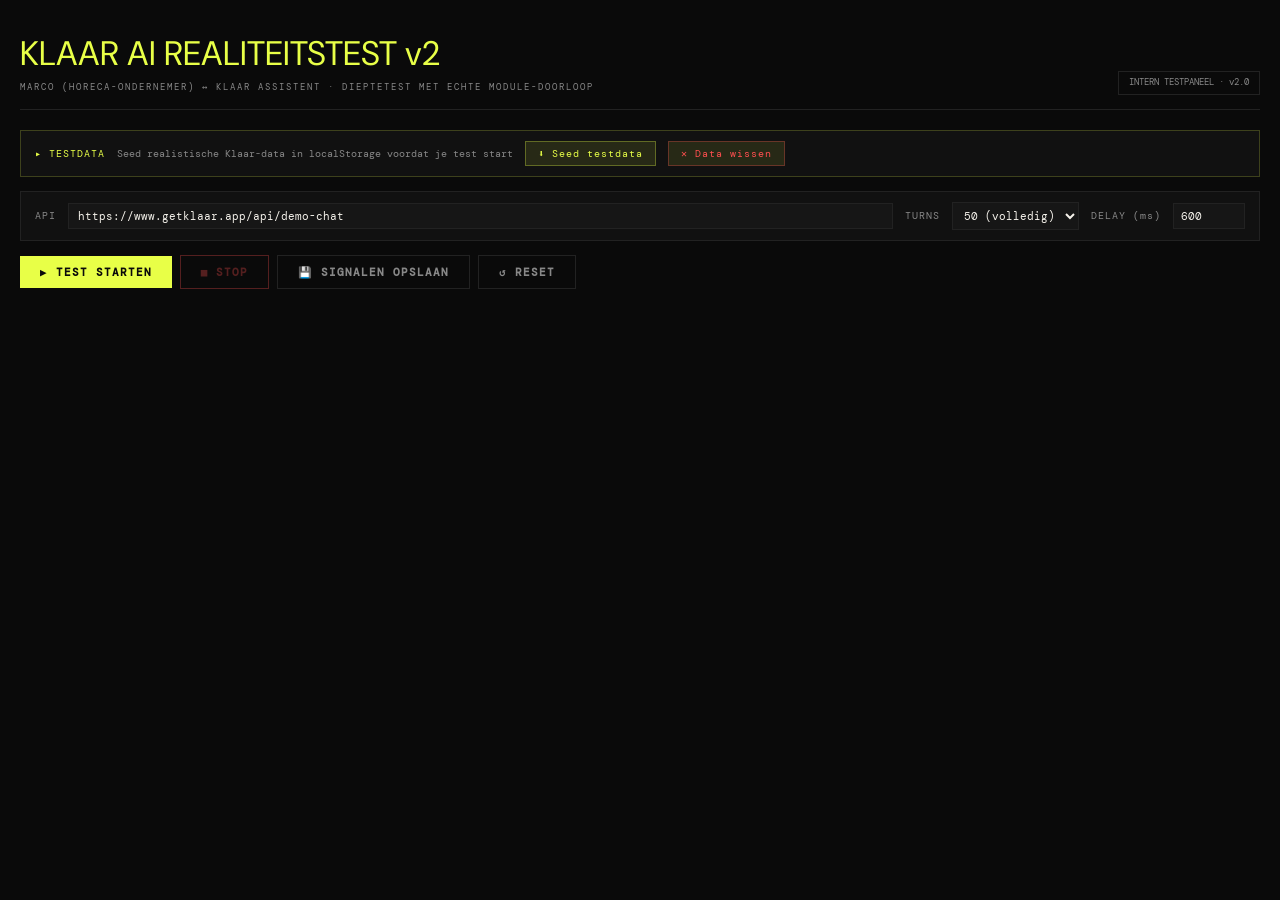
<file: tests/klaar-ai-test.html>
<!DOCTYPE html>
<html lang="nl">
<head>
  <meta charset="UTF-8" />
  <meta name="viewport" content="width=device-width, initial-scale=1.0" />
  <title>Klaar — AI Realiteitstest v2</title>
  <link href="https://fonts.googleapis.com/css2?family=Bebas+Neue&family=DM+Sans:wght@400;500;600&family=DM+Mono:wght@400;500&display=swap" rel="stylesheet">
  <style>
    :root {
      --black:#0a0a0a; --surface:#111; --muted:#161616; --border:#222;
      --accent:#e8ff47; --white:#f5f2eb; --gray:#888;
      --green:#47ff8a; --red:#ff4f4f; --orange:#ffa500; --blue:#4faff4; --purple:#c084fc;
    }
    *{margin:0;padding:0;box-sizing:border-box;}
    body{background:var(--black);color:var(--white);font-family:'DM Sans',sans-serif;font-size:14px;line-height:1.5;}
    h1,h2,h3{font-family:'Bebas Neue',sans-serif;letter-spacing:1px;}
    .page{max-width:1300px;margin:0 auto;padding:28px 20px;}

    .hdr{border-bottom:1px solid var(--border);padding-bottom:14px;margin-bottom:20px;display:flex;justify-content:space-between;align-items:flex-end;flex-wrap:wrap;gap:8px;}
    .hdr-title{font-size:34px;color:var(--accent);}
    .hdr-sub{font-family:'DM Mono',monospace;font-size:9px;color:var(--gray);letter-spacing:2px;margin-top:2px;}
    .hdr-badge{font-family:'DM Mono',monospace;font-size:9px;padding:4px 10px;border:1px solid var(--border);color:var(--gray);}

    .cfg{background:var(--surface);border:1px solid var(--border);padding:10px 14px;margin-bottom:14px;display:flex;align-items:center;gap:12px;flex-wrap:wrap;}
    .cfg-lbl{font-family:'DM Mono',monospace;font-size:10px;color:var(--gray);letter-spacing:1px;white-space:nowrap;}
    .cfg-inp{background:var(--muted);border:1px solid var(--border);color:var(--white);font-family:'DM Mono',monospace;font-size:11px;padding:5px 9px;flex:1;min-width:180px;}
    .cfg-sel{background:var(--muted);border:1px solid var(--border);color:var(--white);font-family:'DM Mono',monospace;font-size:11px;padding:5px 7px;}
    .cfg-inp:focus,.cfg-sel:focus{outline:none;border-color:var(--accent);}

    .ctrls{display:flex;gap:8px;margin-bottom:16px;align-items:center;flex-wrap:wrap;}
    .btn{font-family:'DM Mono',monospace;font-size:11px;font-weight:700;letter-spacing:1px;padding:9px 20px;cursor:pointer;border:none;text-transform:uppercase;transition:opacity 0.1s;}
    .btn-p{background:var(--accent);color:var(--black);}
    .btn-s{background:none;border:1px solid var(--border);color:var(--gray);}
    .btn-s:hover{border-color:var(--accent);color:var(--accent);}
    .btn-d{background:none;border:1px solid var(--red);color:var(--red);}
    .btn:hover{opacity:0.85;} .btn:disabled{opacity:0.3;cursor:not-allowed;}
    .run-st{font-family:'DM Mono',monospace;font-size:10px;color:var(--gray);}

    /* DATA SEEDING */
    .seed-bar{background:var(--surface);border:1px solid rgba(232,255,71,0.2);padding:10px 14px;margin-bottom:14px;display:flex;align-items:center;gap:12px;flex-wrap:wrap;}
    .seed-lbl{font-family:'DM Mono',monospace;font-size:10px;color:var(--accent);letter-spacing:1px;}
    .seed-info{font-family:'DM Mono',monospace;font-size:10px;color:var(--gray);}
    .seed-btn{font-family:'DM Mono',monospace;font-size:10px;padding:5px 12px;background:rgba(232,255,71,0.1);border:1px solid rgba(232,255,71,0.3);color:var(--accent);cursor:pointer;letter-spacing:1px;}
    .seed-btn:hover{background:rgba(232,255,71,0.18);}
    .seed-status{font-family:'DM Mono',monospace;font-size:10px;color:var(--green);}

    .prog-wrap{background:var(--muted);height:3px;margin-bottom:14px;display:none;}
    .prog-fill{height:100%;background:var(--accent);transition:width 0.4s;width:0%;}

    .stats{display:grid;grid-template-columns:repeat(6,1fr);gap:1px;background:var(--border);border:1px solid var(--border);margin-bottom:16px;display:none;}
    .stat{background:var(--surface);padding:9px 12px;}
    .stat-lbl{font-family:'DM Mono',monospace;font-size:8px;color:var(--gray);letter-spacing:2px;}
    .stat-val{font-family:'Bebas Neue',sans-serif;font-size:22px;margin-top:1px;}
    .c-green{color:var(--green);} .c-red{color:var(--red);} .c-orange{color:var(--orange);} .c-white{color:var(--white);} .c-purple{color:var(--purple);}

    .main{display:grid;grid-template-columns:1fr 360px;gap:14px;margin-bottom:20px;}
    @media(max-width:900px){.main{grid-template-columns:1fr;}}

    .chat-wrap{display:none;}
    .panel-hdr{padding:9px 14px;background:var(--surface);border:1px solid var(--border);font-size:15px;display:flex;justify-content:space-between;align-items:center;}
    .panel-hdr-right{font-family:'DM Mono',monospace;font-size:9px;color:var(--gray);}
    .chat-body{border:1px solid var(--border);border-top:none;height:560px;overflow-y:auto;background:var(--black);padding:10px;display:flex;flex-direction:column;gap:10px;}

    .msg{display:flex;flex-direction:column;gap:3px;max-width:90%;}
    .msg-marco{align-self:flex-end;}
    .msg-klaar{align-self:flex-start;}
    .msg-lbl{font-family:'DM Mono',monospace;font-size:9px;letter-spacing:1px;}
    .msg-marco .msg-lbl{text-align:right;color:var(--accent);}
    .msg-klaar .msg-lbl{color:var(--blue);}
    .msg-bub{padding:9px 13px;font-size:13px;line-height:1.6;border-radius:2px;position:relative;}
    .msg-marco .msg-bub{background:rgba(232,255,71,0.07);border:1px solid rgba(232,255,71,0.18);color:var(--white);}
    .msg-klaar .msg-bub{background:var(--surface);border:1px solid var(--border);color:var(--white);}
    .msg-bub.streaming::after{content:'▍';animation:blink 0.7s infinite;color:var(--accent);}
    .msg-bub.err{border-color:var(--red)!important;color:var(--red);}
    .msg-meta{font-family:'DM Mono',monospace;font-size:9px;color:var(--gray);display:flex;gap:6px;}
    .msg-marco .msg-meta{justify-content:flex-end;}
    .obs-tag{display:inline-block;margin-top:5px;font-family:'DM Mono',monospace;font-size:9px;padding:2px 6px;border:1px solid rgba(192,132,252,0.3);color:var(--purple);letter-spacing:0.5px;}
    .db-tag{display:inline-block;margin-top:5px;font-family:'DM Mono',monospace;font-size:9px;padding:2px 6px;border:1px solid rgba(71,255,138,0.3);color:var(--green);letter-spacing:0.5px;}
    @keyframes blink{0%,100%{opacity:1}50%{opacity:0}}

    .side-wrap{display:none;display:flex;flex-direction:column;gap:0;display:none;}
    .obs-body{border:1px solid var(--border);border-top:none;height:280px;overflow-y:auto;background:var(--black);}
    .bugs-body{border:1px solid var(--border);border-top:none;height:268px;overflow-y:auto;background:var(--black);}
    .obs-item{padding:8px 12px;border-bottom:1px solid var(--border);font-size:11px;display:flex;gap:8px;align-items:flex-start;}
    .obs-item:last-child{border-bottom:none;}
    .obs-from{font-family:'DM Mono',monospace;font-size:8px;padding:1px 5px;border:1px solid;flex-shrink:0;margin-top:1px;}
    .obs-marco{color:var(--accent);border-color:rgba(232,255,71,0.3);}
    .obs-klaar{color:var(--blue);border-color:rgba(79,175,244,0.3);}
    .obs-db{color:var(--green);border-color:rgba(71,255,138,0.3);}
    .obs-text{color:var(--white);line-height:1.4;}
    .bug-item{padding:8px 12px;border-bottom:1px solid var(--border);font-size:11px;display:flex;gap:8px;align-items:flex-start;}
    .bug-item:last-child{border-bottom:none;}
    .bug-sev{font-family:'DM Mono',monospace;font-size:8px;padding:1px 5px;border:1px solid;flex-shrink:0;margin-top:1px;}
    .sev-c{color:var(--red);border-color:rgba(255,79,79,0.3);}
    .sev-h{color:var(--orange);border-color:rgba(255,165,0,0.3);}
    .sev-m{color:var(--blue);border-color:rgba(79,175,244,0.3);}
    .empty-msg{padding:16px 12px;font-family:'DM Mono',monospace;font-size:10px;color:var(--gray);text-align:center;}

    .report{display:none;}
    .rpt-hdr{padding:14px 18px;background:var(--surface);border:1px solid var(--border);margin-bottom:10px;display:flex;justify-content:space-between;align-items:center;flex-wrap:wrap;gap:8px;}
    .rpt-title{font-size:26px;}
    .rpt-sub{font-family:'DM Mono',monospace;font-size:10px;color:var(--gray);margin-top:3px;}
    .score-big{font-size:38px;color:var(--accent);}
    .score-lbl{font-family:'DM Mono',monospace;font-size:9px;color:var(--gray);}
    .rpt-grid{display:grid;grid-template-columns:1fr 1fr 1fr;gap:10px;margin-bottom:10px;}
    @media(max-width:800px){.rpt-grid{grid-template-columns:1fr;}}
    .rpt-block{background:var(--surface);border:1px solid var(--border);}
    .rpt-block-hdr{padding:9px 14px;border-bottom:1px solid var(--border);font-size:16px;display:flex;justify-content:space-between;align-items:center;}
    .rpt-row{padding:7px 14px;border-bottom:1px solid var(--border);font-size:12px;display:flex;gap:8px;align-items:flex-start;}
    .rpt-row:last-child{border-bottom:none;}
    .trs-block{background:var(--surface);border:1px solid var(--border);}
    .trs-hdr{padding:9px 14px;border-bottom:1px solid var(--border);font-size:16px;display:flex;justify-content:space-between;align-items:center;}
    .exp-btn{font-family:'DM Mono',monospace;font-size:10px;padding:3px 10px;background:none;border:1px solid var(--border);color:var(--gray);cursor:pointer;}
    .exp-btn:hover{border-color:var(--accent);color:var(--accent);}
    .trs-turn{border-bottom:1px solid var(--border);}
    .trs-turn:last-child{border-bottom:none;}
    .trs-q{padding:7px 14px;background:rgba(232,255,71,0.03);font-size:12px;display:flex;gap:8px;}
    .trs-a{padding:7px 14px;font-size:12px;color:#aaa;}
    .t-num{font-family:'DM Mono',monospace;font-size:10px;color:var(--accent);flex-shrink:0;}
    .t-from{font-family:'DM Mono',monospace;font-size:9px;color:var(--gray);flex-shrink:0;min-width:50px;}

    /* DB probe panel */
    .db-probe{background:var(--muted);border:1px solid var(--border);padding:10px 14px;margin-bottom:14px;font-family:'DM Mono',monospace;font-size:10px;color:var(--gray);display:none;}
    .db-probe-title{color:var(--green);margin-bottom:6px;letter-spacing:1px;}
    .db-probe-row{display:flex;gap:8px;align-items:baseline;margin-top:3px;}
    .db-key{color:#4faff4;min-width:220px;}
    .db-val{color:var(--white);}
  </style>
</head>
<body>
<div class="page">

  <div class="hdr">
    <div>
      <div class="hdr-title">KLAAR AI REALITEITSTEST v2</div>
      <div class="hdr-sub">MARCO (HORECA-ONDERNEMER) ↔ KLAAR ASSISTENT · DIEPTETEST MET ECHTE MODULE-DOORLOOP</div>
    </div>
    <div class="hdr-badge">INTERN TESTPANEEL · v2.0</div>
  </div>

  <!-- DATA SEED -->
  <div class="seed-bar">
    <span class="seed-lbl">▸ TESTDATA</span>
    <span class="seed-info">Seed realistische Klaar-data in localStorage voordat je test start</span>
    <button class="seed-btn" onclick="seedTestData()">⬇ Seed testdata</button>
    <button class="seed-btn" onclick="clearTestData()" style="color:var(--red);border-color:rgba(255,79,79,0.3);">✕ Data wissen</button>
    <span class="seed-status" id="seedStatus"></span>
  </div>

  <div class="cfg">
    <span class="cfg-lbl">API</span>
    <input class="cfg-inp" id="apiUrl" value="https://www.getklaar.app/api/demo-chat" />
    <span class="cfg-lbl">TURNS</span>
    <select class="cfg-sel" id="turnCount">
      <option value="10">10 (snel)</option>
      <option value="25">25</option>
      <option value="50" selected>50 (volledig)</option>
    </select>
    <span class="cfg-lbl">DELAY (ms)</span>
    <input class="cfg-sel" id="delay" type="number" value="600" min="300" max="3000" style="width:72px;">
  </div>

  <div class="ctrls">
    <button class="btn btn-p" id="btnRun" onclick="startTest()">▶ Test starten</button>
    <button class="btn btn-d" id="btnStop" onclick="stopTest()" disabled>■ Stop</button>
    <button class="btn btn-s" onclick="downloadSignalen()">💾 Signalen opslaan</button>
    <button class="btn btn-s" onclick="clearAll()">↺ Reset</button>
    <span class="run-st" id="runSt"></span>
  </div>

  <div class="prog-wrap" id="progWrap"><div class="prog-fill" id="progFill"></div></div>

  <div class="stats" id="statsRow">
    <div class="stat"><div class="stat-lbl">TURN</div><div class="stat-val c-white" id="stTurn">0/0</div></div>
    <div class="stat"><div class="stat-lbl">OBSERVATIES</div><div class="stat-val c-purple" id="stObs">0</div></div>
    <div class="stat"><div class="stat-lbl">DB CHECKS</div><div class="stat-val c-green" id="stDb">0</div></div>
    <div class="stat"><div class="stat-lbl">BUGS</div><div class="stat-val c-red" id="stBugs">0</div></div>
    <div class="stat"><div class="stat-lbl">GEM. TIJD</div><div class="stat-val c-white" id="stTime">–</div></div>
    <div class="stat"><div class="stat-lbl">SCORE</div><div class="stat-val c-green" id="stScore">–</div></div>
  </div>

  <!-- DB PROBE PANEL -->
  <div class="db-probe" id="dbProbePanel">
    <div class="db-probe-title">▸ LIVE DATABASE STAAT (localStorage)</div>
    <div id="dbProbeContent"></div>
  </div>

  <div class="main">
    <div class="chat-wrap" id="chatWrap">
      <div class="panel-hdr">
        <span>💬 Live gesprek</span>
        <span class="panel-hdr-right" id="chatSt">–</span>
      </div>
      <div class="chat-body" id="chatBody"></div>
    </div>

    <div class="side-wrap" id="sideWrap">
      <div class="panel-hdr">
        <span>🔍 Signalen <span id="obsCount" style="font-family:'DM Mono',monospace;font-size:9px;color:var(--gray);">(0)</span></span>
        <span class="panel-hdr-right"><span style="color:#4faff4">👤 klant</span> · <span style="color:#e8ff47">🛠 dev</span> · <span style="color:#47ff8a">💾 db</span></span>
      </div>
      <div class="obs-body" id="obsBody">
        <div class="empty-msg" id="obsEmpty">Nog geen observaties</div>
      </div>
      <div class="panel-hdr" style="margin-top:8px;">
        <span>⚠ Auto-gedetecteerde bugs <span id="bugCount" style="font-family:'DM Mono',monospace;font-size:9px;color:var(--gray);">(0)</span></span>
      </div>
      <div class="bugs-body" id="bugsBody">
        <div class="empty-msg" id="bugsEmpty">Nog geen bugs</div>
      </div>
    </div>
  </div>

  <div class="report" id="report">
    <div class="rpt-hdr">
      <div>
        <div class="rpt-title">Testrapport</div>
        <div class="rpt-sub" id="rptMeta"></div>
      </div>
      <div style="text-align:right;">
        <div class="score-big" id="rptScore">–</div>
        <div class="score-lbl">KWALITEITSSCORE</div>
      </div>
    </div>
    <div class="rpt-grid">
      <div class="rpt-block" id="rptObs"><div class="rpt-block-hdr"><span>🔍 Observaties</span><span id="rptObsCount" style="font-family:'DM Mono',monospace;font-size:9px;color:var(--gray);"></span></div></div>
      <div class="rpt-block" id="rptBugs"><div class="rpt-block-hdr"><span>⚠ Bugs</span><span id="rptBugsCount" style="font-family:'DM Mono',monospace;font-size:9px;color:var(--gray);"></span></div></div>
      <div class="rpt-block" id="rptStats"><div class="rpt-block-hdr"><span>📊 Statistieken</span></div></div>
    </div>
    <div class="trs-block">
      <div class="trs-hdr"><span>📝 Volledig transcript</span><div style="display:flex;gap:8px;"><button class="exp-btn" onclick="downloadSignalen()">💾 Download signalen</button><button class="exp-btn" onclick="exportCSV()">Export CSV</button></div></div>
      <div id="trsBody"></div>
    </div>
  </div>

</div>

<script>
// ══════════════════════════════════════════════════════
//  KLAAR AI REALITEITSTEST v2
//  Dieptetest met echte module-doorloop + localStorage checks
// ══════════════════════════════════════════════════════

// ── SEED TESTDATA ──
// Vult localStorage met realistische Klaar-data zodat de AI-assistent
// daadwerkelijk kan verwijzen naar wat er "in het systeem zit"

function seedTestData() {
  // ══════════════════════════════════════════════════════
  //  10 RECEPTEN — volledig menu Zest by Yildiz
  // ════════════════════════════════════════════════════════
  // ── NIEUWE DATA START ──
  const recepten = [
    // ── STARTERS ──
    {
      id:'rec_001', title:'Mezze plank (voor 2)', folder:'starters', status:'actief', type:'savoury',
      verkoopprijs: 14.00,
      allergens:[
        {code:'G',name:'Gluten',maybe:false},
        {code:'Sa',name:'Sesam',maybe:false},
        {code:'M',name:'Melk',maybe:false}
      ],
      recipe:{
        prep:'15 min', cook:'5 min', servings:2,
        ingredients:[
          {hoeveelheid:'2 stuk', naam:'Platbrood (pitta)'},
          {hoeveelheid:'80g', naam:'Hummus'},
          {hoeveelheid:'80g', naam:'Labneh'},
          {hoeveelheid:'40g', naam:'Olijven (gemengd)'},
          {hoeveelheid:'1 tl', naam:'Za\'atar'},
          {hoeveelheid:'1 el', naam:'Olijfolie extra vergine'},
        ],
        steps:[
          'Platbrood kort opwarmen in droge koekenpan.',
          'Hummus en labneh in aparte schaaltjes scheppen.',
          'Za\'atar en olijfolie over labneh druppelen.',
          'Olijven erbij, meteen serveren.'
        ],
        notes:'Sesam in tahini (hummus) EN za\'atar — altijd benoemen bij gasten!'
      }
    },
    {
      id:'rec_002', title:'Hummus royale', folder:'starters', status:'actief', type:'savoury',
      verkoopprijs: 11.00,
      allergens:[
        {code:'Sa',name:'Sesam',maybe:false}
      ],
      recipe:{
        prep:'10 min', cook:'0 min', servings:4,
        ingredients:[
          {hoeveelheid:'400g', naam:'Kikkererwten (blik)'},
          {hoeveelheid:'60g', naam:'Tahini (500g pot)'},
          {hoeveelheid:'2 stuk', naam:'Citroenen'},
          {hoeveelheid:'1 teen', naam:'Knoflook'},
          {hoeveelheid:'2 el', naam:'Olijfolie extra vergine'},
          {hoeveelheid:'½ tl', naam:'Komijn gemalen'},
        ],
        steps:[
          'Kikkererwten afspoelen, 1 el achterhouden voor garnering.',
          'Tahini, citroen en knoflook mixen tot glad.',
          'Kikkererwten toevoegen, 3-4 min blenden met ijswater.',
          'Op kamertemperatuur serveren met olijfolie en paprikapoeder.'
        ],
        notes:'Tahini is sesam — kritisch allergeenrisico. Prijs tahini gestegen van €3,80 → €4,50/pot (+18%)!'
      }
    },
    {
      id:'rec_003', title:'Labneh za\'atar & honing', folder:'starters', status:'actief', type:'savoury',
      verkoopprijs: 9.00,
      allergens:[
        {code:'Sa',name:'Sesam',maybe:false},
        {code:'M',name:'Melk',maybe:false}
      ],
      recipe:{
        prep:'5 min', cook:'0 min', servings:4,
        ingredients:[
          {hoeveelheid:'200g', naam:'Labneh (400g pot)'},
          {hoeveelheid:'1 el', naam:'Za\'atar'},
          {hoeveelheid:'1 el', naam:'Olijfolie extra vergine'},
          {hoeveelheid:'2 tl', naam:'Honing'},
          {hoeveelheid:'2 stuk', naam:'Platbrood (pitta)'},
        ],
        steps:[
          'Labneh uit pot op bord scheppen.',
          'Za\'atar en olijfolie erover.',
          'Honing drizzelen, platbrood erbij.'
        ],
        notes:'Za\'atar bevat sesamzaad. Labneh = gezeide yoghurt, bevat melk.'
      }
    },
    {
      id:'rec_004', title:'Fattoush salade', folder:'starters', status:'actief', type:'savoury',
      verkoopprijs: 10.50,
      allergens:[
        {code:'G',name:'Gluten',maybe:false},
        {code:'Sa',name:'Sesam',maybe:true}
      ],
      recipe:{
        prep:'15 min', cook:'8 min', servings:4,
        ingredients:[
          {hoeveelheid:'2 stuk', naam:'Platbrood (pitta)'},
          {hoeveelheid:'2 stuk', naam:'Komkommer'},
          {hoeveelheid:'1 bakje', naam:'Cherry tomaten'},
          {hoeveelheid:'20g', naam:'Verse munt'},
          {hoeveelheid:'20g', naam:'Verse peterselie'},
          {hoeveelheid:'2 el', naam:'Granaatappelmelasse'},
          {hoeveelheid:'1 el', naam:'Sumak'},
          {hoeveelheid:'3 el', naam:'Olijfolie extra vergine'},
        ],
        steps:[
          'Platbrood in stukken scheuren, bakken in olijfolie tot krokant.',
          'Groenten hakken, kruiden grof snijden.',
          'Dressing: melasse, sumak, olijfolie, zout.',
          'Mixen, croutons erbij vlak voor serveren.'
        ],
        notes:'Croutons = gluten. Sumak bevat soms sesamresten (kruisbesmetting leverancier Solisco).'
      }
    },
    // ── HOOFDGERECHTEN ──
    {
      id:'rec_005', title:'Lam rack met bulgur', folder:'keuken', status:'actief', type:'savoury',
      verkoopprijs: 29.00,
      allergens:[],
      recipe:{
        prep:'20 min', cook:'25 min', servings:1,
        ingredients:[
          {hoeveelheid:'1 rack (4 kotelets)', naam:'Lamrack'},
          {hoeveelheid:'80g', naam:'Bulgur grof'},
          {hoeveelheid:'½ stuk', naam:'Komkommer'},
          {hoeveelheid:'10g', naam:'Verse munt'},
          {hoeveelheid:'10g', naam:'Verse peterselie'},
          {hoeveelheid:'1 el', naam:'Granaatappelmelasse'},
          {hoeveelheid:'1 tl', naam:'Sumak'},
          {hoeveelheid:'2 el', naam:'Olijfolie extra vergine'},
        ],
        steps:[
          'Lamrack op kamertemperatuur brengen, inwrijven met sumak en olijfolie.',
          'Bulgur 15 min weken in kokend water met zout.',
          'Rack 4 min per kant op hoog vuur, kern 57°C (rosé).',
          'Tabbouleh-stijl: bulgur met kruiden, komkommer, melasse.',
          'Rust 5 min, serveer op bulgur met jus uit pan.'
        ],
        notes:'Seizoensproduct. Lamrack prijs gestegen van €16,80 → €18,50/rack (+10,1%)!'
      }
    },
    {
      id:'rec_006', title:'Kip shawarma plank', folder:'keuken', status:'actief', type:'savoury',
      verkoopprijs: 22.00,
      allergens:[
        {code:'G',name:'Gluten',maybe:false},
        {code:'Sa',name:'Sesam',maybe:false}
      ],
      recipe:{
        prep:'30 min', cook:'20 min', servings:1,
        ingredients:[
          {hoeveelheid:'200g', naam:'Kip dijfilet zonder vel'},
          {hoeveelheid:'2 stuk', naam:'Platbrood (pitta)'},
          {hoeveelheid:'50g', naam:'Labneh (400g pot)'},
          {hoeveelheid:'30g', naam:'Tahini (500g pot)'},
          {hoeveelheid:'10g', naam:'Verse peterselie'},
          {hoeveelheid:'½ tl', naam:'Pul biber'},
          {hoeveelheid:'1 tl', naam:'Knoflook'},
          {hoeveelheid:'1 el', naam:'Olijfolie extra vergine'},
        ],
        steps:[
          'Kip marineren in pul biber, knoflook, olijfolie — min 2u.',
          'Op hoge temp grillen, 6 min per kant, kern 75°C.',
          'Platbrood opwarmen.',
          'Tahini-labneh-saus mengen.',
          'Kip snijden, op plank serveren met saus en peterselie.'
        ],
        notes:'Tahini (sesam) en platbrood (gluten). Kerntemperatuur kip verplicht ≥75°C (NVWA)!'
      }
    },
    {
      id:'rec_007', title:'Merguez met couscous', folder:'keuken', status:'actief', type:'savoury',
      verkoopprijs: 19.00,
      allergens:[
        {code:'G',name:'Gluten',maybe:false}
      ],
      recipe:{
        prep:'10 min', cook:'15 min', servings:1,
        ingredients:[
          {hoeveelheid:'3 stuk', naam:'Merguez (pak 10 stuks)'},
          {hoeveelheid:'100g', naam:'Couscous'},
          {hoeveelheid:'1 stuk', naam:'Cherry tomaten'},
          {hoeveelheid:'10g', naam:'Verse peterselie'},
          {hoeveelheid:'1 tl', naam:'Harissa'},
          {hoeveelheid:'1 el', naam:'Olijfolie extra vergine'},
        ],
        steps:[
          'Couscous overgieten met kokend water, 5 min afgesloten laten staan.',
          'Merguez grillen, 4 min per kant.',
          'Couscous losmaken met vork en olijfolie.',
          'Serveer met geroosterde tomaten, harissa, peterselie.'
        ],
        notes:'Couscous = tarwebloem = gluten. Merguez bevat regelmatig ook gluten-bindmiddel, check leverancier!'
      }
    },
    {
      id:'rec_008', title:'Mutabbal (aubergine dip)', folder:'keuken', status:'actief', type:'savoury',
      verkoopprijs: 17.00,
      allergens:[
        {code:'Sa',name:'Sesam',maybe:false}
      ],
      recipe:{
        prep:'10 min', cook:'40 min', servings:4,
        ingredients:[
          {hoeveelheid:'3 stuk', naam:'Aubergine'},
          {hoeveelheid:'50g', naam:'Tahini (500g pot)'},
          {hoeveelheid:'1 stuk', naam:'Citroenen'},
          {hoeveelheid:'1 teen', naam:'Knoflook'},
          {hoeveelheid:'2 el', naam:'Granaatappelmelasse'},
          {hoeveelheid:'1 el', naam:'Olijfolie extra vergine'},
        ],
        steps:[
          'Aubergines direct op open vlam of 220°C oven roosteren tot vel zwart.',
          'Afkoelen, schillen, vlees uitknijpen.',
          'Mixen met tahini, citroen, knoflook. Niet te glad laten.',
          'Serveren met melasse, olijfolie en granaatappelpitten.'
        ],
        notes:'Tahini = sesam. Vegetarisch en glutenvrij als zonder brood geserveerd.'
      }
    },
    // ── DESSERTS ──
    {
      id:'rec_009', title:'Baklava (huisgemaakt)', folder:'desserts', status:'actief', type:'sweet',
      verkoopprijs: 7.00,
      allergens:[
        {code:'G',name:'Gluten',maybe:false},
        {code:'N',name:'Noten',maybe:false},
        {code:'M',name:'Melk',maybe:false}
      ],
      recipe:{
        prep:'45 min', cook:'35 min', servings:12,
        ingredients:[
          {hoeveelheid:'250g', naam:'Filodeeg (diepvries)'},
          {hoeveelheid:'150g', naam:'Pistachenoten (ongezouten)'},
          {hoeveelheid:'100g', naam:'Walnoten'},
          {hoeveelheid:'150g', naam:'Boter (ongezouten)'},
          {hoeveelheid:'200g', naam:'Suiker'},
          {hoeveelheid:'100ml', naam:'Rozenwater'},
          {hoeveelheid:'1 stuk', naam:'Citroenen'},
        ],
        steps:[
          'Filo ontdooien, boter smelten.',
          'Noten fijnhakken met suiker.',
          'Laagjes filo met boter, notenlaag, weer filo.',
          '180°C 30-35 min bakken tot goudbruin.',
          'Siroop van suiker, rozenwater en citroen erover nog warm.'
        ],
        notes:'Noten (N), gluten (G), melk (M) — drie EU-14 allergenen. Batches 12 stuks = 1 portie per stuk €7.'
      }
    },
    {
      id:'rec_010', title:'Muhallebi (rozenwater pudding)', folder:'desserts', status:'actief', type:'sweet',
      verkoopprijs: 7.00,
      allergens:[
        {code:'M',name:'Melk',maybe:false}
      ],
      recipe:{
        prep:'10 min', cook:'15 min', servings:6,
        ingredients:[
          {hoeveelheid:'500ml', naam:'Volle melk'},
          {hoeveelheid:'250ml', naam:'Slagroom 35%'},
          {hoeveelheid:'60g', naam:'Rijstmeel'},
          {hoeveelheid:'60g', naam:'Suiker'},
          {hoeveelheid:'2 el', naam:'Rozenwater'},
          {hoeveelheid:'30g', naam:'Pistachenoten (ongezouten)'},
        ],
        steps:[
          'Melk en room zachtjes verwarmen.',
          'Rijstmeel met suiker aanmengen met deel melk.',
          'Toevoegen aan warme melk, roeren tot dik (8-10 min).',
          'Rozenwater erbij, in schaaltjes gieten.',
          'Koelen min 2u, garneren met pistache.'
        ],
        notes:'Bevat melk en room. Glutenvrij. Pistache = N (noten).'
      }
    },
  ];

  // ══════════════════════════════════════════════════════
  //  22 INGREDIËNTEN — Levantische keuken
  // ══════════════════════════════════════════════════════
  const ingredienten = [
    // Vlees
    {id:'ing_001', naam:'Lamrack', eenheid:'rack', inkoopprijs:18.50, leverancier:'Solisco BV', datum:'2026-06-12', categorie:'Vlees',
     historischePrijzen:[{datum:'2026-05-28',prijs:16.80},{datum:'2026-04-15',prijs:16.80},{datum:'2026-03-10',prijs:15.90}]},
    {id:'ing_002', naam:'Kip dijfilet zonder vel', eenheid:'kg', inkoopprijs:7.40, leverancier:'Amsterdam Fresh Markets', datum:'2026-06-13', categorie:'Vlees',
     historischePrijzen:[{datum:'2026-05-28',prijs:7.20},{datum:'2026-04-15',prijs:7.20}]},
    {id:'ing_003', naam:'Merguez (pak 10 stuks)', eenheid:'pak', inkoopprijs:8.20, leverancier:'Solisco BV', datum:'2026-06-12', categorie:'Vlees',
     historischePrijzen:[{datum:'2026-05-28',prijs:7.60},{datum:'2026-04-15',prijs:7.40}]},
    // Zuivel
    {id:'ing_004', naam:'Labneh (400g pot)', eenheid:'pot', inkoopprijs:3.60, leverancier:'Kaasboerderij De Velden', datum:'2026-06-11', categorie:'Zuivel',
     historischePrijzen:[{datum:'2026-05-20',prijs:3.40}]},
    {id:'ing_005', naam:'Halloumi (250g)', eenheid:'stuk', inkoopprijs:4.20, leverancier:'Kaasboerderij De Velden', datum:'2026-06-11', categorie:'Zuivel',
     historischePrijzen:[{datum:'2026-05-20',prijs:3.90},{datum:'2026-04-10',prijs:3.85}]},
    {id:'ing_006', naam:'Feta (blok, Grieks)', eenheid:'kg', inkoopprijs:9.80, leverancier:'Kaasboerderij De Velden', datum:'2026-06-11', categorie:'Zuivel'},
    {id:'ing_007', naam:'Slagroom 35%', eenheid:'L', inkoopprijs:2.80, leverancier:'Amsterdam Fresh Markets', datum:'2026-06-13', categorie:'Zuivel'},
    // Droge waren & sauzen
    {id:'ing_008', naam:'Tahini (500g pot)', eenheid:'pot', inkoopprijs:4.50, leverancier:'Dirk Groothandel', datum:'2026-06-12', categorie:'Droog',
     historischePrijzen:[{datum:'2026-05-28',prijs:3.80},{datum:'2026-04-15',prijs:3.75},{datum:'2026-03-10',prijs:3.75}]},
    {id:'ing_009', naam:'Kikkererwten (blik)', eenheid:'blik', inkoopprijs:1.10, leverancier:'Dirk Groothandel', datum:'2026-06-12', categorie:'Droog'},
    {id:'ing_010', naam:'Bulgur grof', eenheid:'kg', inkoopprijs:2.10, leverancier:'Dirk Groothandel', datum:'2026-06-12', categorie:'Droog'},
    {id:'ing_011', naam:'Couscous', eenheid:'kg', inkoopprijs:1.80, leverancier:'Dirk Groothandel', datum:'2026-06-12', categorie:'Droog'},
    {id:'ing_012', naam:'Platbrood (pitta)', eenheid:'stuk', inkoopprijs:0.45, leverancier:'Solisco BV', datum:'2026-06-12', categorie:'Droog'},
    {id:'ing_013', naam:'Granaatappelmelasse', eenheid:'fl', inkoopprijs:6.20, leverancier:'Solisco BV', datum:'2026-06-12', categorie:'Droog',
     historischePrijzen:[{datum:'2026-05-28',prijs:5.80}]},
    // Kruiden & specerijen
    {id:'ing_014', naam:'Za\'atar', eenheid:'pot', inkoopprijs:4.80, leverancier:'Solisco BV', datum:'2026-06-12', categorie:'Kruiden'},
    {id:'ing_015', naam:'Sumak', eenheid:'pot', inkoopprijs:3.40, leverancier:'Solisco BV', datum:'2026-06-12', categorie:'Kruiden'},
    {id:'ing_016', naam:'Pul biber', eenheid:'pot', inkoopprijs:2.90, leverancier:'Dirk Groothandel', datum:'2026-06-12', categorie:'Kruiden'},
    // Groenten & fruit
    {id:'ing_017', naam:'Aubergine', eenheid:'stuk', inkoopprijs:1.20, leverancier:'Amsterdam Fresh Markets', datum:'2026-06-13', categorie:'Groenten'},
    {id:'ing_018', naam:'Komkommer', eenheid:'stuk', inkoopprijs:0.65, leverancier:'Amsterdam Fresh Markets', datum:'2026-06-13', categorie:'Groenten'},
    {id:'ing_019', naam:'Cherry tomaten', eenheid:'bakje', inkoopprijs:2.80, leverancier:'Amsterdam Fresh Markets', datum:'2026-06-13', categorie:'Groenten'},
    {id:'ing_020', naam:'Verse munt', eenheid:'pak', inkoopprijs:1.10, leverancier:'Amsterdam Fresh Markets', datum:'2026-06-13', categorie:'Kruiden'},
    {id:'ing_021', naam:'Verse peterselie', eenheid:'pak', inkoopprijs:0.90, leverancier:'Amsterdam Fresh Markets', datum:'2026-06-13', categorie:'Kruiden'},
    {id:'ing_022', naam:'Olijfolie extra vergine', eenheid:'L', inkoopprijs:14.50, leverancier:'Solisco BV', datum:'2026-06-12', categorie:'Overig',
     historischePrijzen:[{datum:'2026-05-28',prijs:13.80},{datum:'2026-04-15',prijs:13.50}]},
  ];

  // ══════════════════════════════════════════════════════
  //  HACCP — 4 koeleenheden, 20 metingen, 1 open afwijking
  // ══════════════════════════════════════════════════════
  const haccp_eenheden = [
    {id:'ee_001', naam:'Koelcel 1 – Vlees & Vis', minTemp:-1, maxTemp:5, bewaartype:'gekoeld'},
    {id:'ee_002', naam:'Koelcel 2 – Dips & Zuivel', minTemp:0, maxTemp:5, bewaartype:'gekoeld'},
    {id:'ee_003', naam:'Vriezer – Reservevoorraad', minTemp:-25, maxTemp:-18, bewaartype:'diepvries'},
    {id:'ee_004', naam:'Drankkoeling – Bar', minTemp:2, maxTemp:8, bewaartype:'gekoeld'},
  ];

  const vandaag = new Date().toISOString().split('T')[0];
  const d = (offset) => {
    const dt = new Date(); dt.setDate(dt.getDate() - offset);
    return dt.toISOString().split('T')[0];
  };

  const haccp_koeling = [
    // Vandaag — Koelcel 1 OK, Koelcel 2 AFWIJKING eerder hersteld, Vriezer OK, Bar OK
    {id:'m_v01', eenheidId:'ee_001', datum:vandaag, tijd:'07:30', temp:3.8, medewerker:'Yildiz', opmerking:''},
    {id:'m_v02', eenheidId:'ee_002', datum:vandaag, tijd:'07:30', temp:6.2, medewerker:'Omar', opmerking:'Deur niet goed dicht na levering — gecorrigeerd 08:15'},
    {id:'m_v03', eenheidId:'ee_002', datum:vandaag, tijd:'08:30', temp:3.1, medewerker:'Omar', opmerking:'Herstelcontrole na correctie — OK'},
    {id:'m_v04', eenheidId:'ee_003', datum:vandaag, tijd:'07:30', temp:-19.2, medewerker:'Yildiz', opmerking:''},
    {id:'m_v05', eenheidId:'ee_004', datum:vandaag, tijd:'07:30', temp:5.8, medewerker:'Fatima', opmerking:''},
    // Gisteren — alles normaal
    {id:'m_g01', eenheidId:'ee_001', datum:d(1), tijd:'07:30', temp:3.5, medewerker:'Omar', opmerking:''},
    {id:'m_g02', eenheidId:'ee_002', datum:d(1), tijd:'07:30', temp:3.8, medewerker:'Omar', opmerking:''},
    {id:'m_g03', eenheidId:'ee_003', datum:d(1), tijd:'07:30', temp:-20.1, medewerker:'Yildiz', opmerking:''},
    {id:'m_g04', eenheidId:'ee_004', datum:d(1), tijd:'07:30', temp:4.9, medewerker:'Fatima', opmerking:''},
    // 2 dagen geleden
    {id:'m_d01', eenheidId:'ee_001', datum:d(2), tijd:'07:30', temp:4.1, medewerker:'Yildiz', opmerking:''},
    {id:'m_d02', eenheidId:'ee_002', datum:d(2), tijd:'07:30', temp:4.2, medewerker:'Omar', opmerking:''},
    {id:'m_d03', eenheidId:'ee_003', datum:d(2), tijd:'07:30', temp:-18.8, medewerker:'Yildiz', opmerking:''},
    {id:'m_d04', eenheidId:'ee_004', datum:d(2), tijd:'07:30', temp:5.2, medewerker:'Fatima', opmerking:''},
    // 3 dagen geleden
    {id:'m_e01', eenheidId:'ee_001', datum:d(3), tijd:'07:30', temp:3.9, medewerker:'Omar', opmerking:''},
    {id:'m_e02', eenheidId:'ee_002', datum:d(3), tijd:'07:30', temp:3.6, medewerker:'Omar', opmerking:''},
    {id:'m_e03', eenheidId:'ee_003', datum:d(3), tijd:'07:30', temp:-19.4, medewerker:'Yildiz', opmerking:''},
    {id:'m_e04', eenheidId:'ee_004', datum:d(3), tijd:'07:30', temp:6.1, medewerker:'Fatima', opmerking:''},
    // 4 dagen geleden
    {id:'m_f01', eenheidId:'ee_001', datum:d(4), tijd:'07:30', temp:4.0, medewerker:'Yildiz', opmerking:''},
    {id:'m_f02', eenheidId:'ee_002', datum:d(4), tijd:'07:30', temp:3.5, medewerker:'Omar', opmerking:''},
    {id:'m_f03', eenheidId:'ee_003', datum:d(4), tijd:'07:30', temp:-19.9, medewerker:'Yildiz', opmerking:''},
  ];

  const haccp_afwijkingen = [
    {id:'afw_001', datum:vandaag, type:'Koelcel 2 – Dips & Zuivel te warm', waarde:'6,2°C (norm 0-5°C)',
     maatregel:'Deur gecorrigeerd en afgeplakt. Herstelcontrole om 08:30 → 3,1°C OK.',
     medewerker:'Omar', status:'gesloten', bron:'meting'},
    {id:'afw_002', datum:d(8), type:'Kip kerntemperatuur te laag', waarde:'68°C (norm ≥75°C)',
     maatregel:'Kip teruggestuurd naar keuken, opnieuw gegaard tot 76°C. Chef geïnstrueerd.',
     medewerker:'Yildiz', status:'gesloten', bron:'handmatig'},
  ];

  // ══════════════════════════════════════════════════════
  //  4 FACTUREN — 3 leveranciers
  // ══════════════════════════════════════════════════════
  const inkopen = [
    {
      id:'ink_001', factuurNr:'SOL-2026-04821', leverancier:'Solisco BV',
      datum:'2026-06-12', bedrag:643.20, btwPerc:9,
      regels:[
        {product:'Lamrack', hoeveelheid:12, eenheid:'rack', prijs_per_eenheid:18.50, totaal:222.00},
        {product:'Merguez (pak 10 stuks)', hoeveelheid:6, eenheid:'pak', prijs_per_eenheid:8.20, totaal:49.20},
        {product:'Tahini (500g pot)', hoeveelheid:10, eenheid:'pot', prijs_per_eenheid:4.50, totaal:45.00},
        {product:'Za\'atar', hoeveelheid:5, eenheid:'pot', prijs_per_eenheid:4.80, totaal:24.00},
        {product:'Granaatappelmelasse', hoeveelheid:8, eenheid:'fl', prijs_per_eenheid:6.20, totaal:49.60},
        {product:'Olijfolie extra vergine', hoeveelheid:6, eenheid:'L', prijs_per_eenheid:14.50, totaal:87.00},
        {product:'Platbrood (pitta)', hoeveelheid:120, eenheid:'stuk', prijs_per_eenheid:0.45, totaal:54.00},
        {product:'Sumak', hoeveelheid:4, eenheid:'pot', prijs_per_eenheid:3.40, totaal:13.60},
      ]
    },
    {
      id:'ink_002', factuurNr:'SOL-2026-04102', leverancier:'Solisco BV',
      datum:'2026-05-28', bedrag:589.80, btwPerc:9,
      regels:[
        {product:'Lamrack', hoeveelheid:10, eenheid:'rack', prijs_per_eenheid:16.80, totaal:168.00},
        {product:'Tahini (500g pot)', hoeveelheid:8, eenheid:'pot', prijs_per_eenheid:3.80, totaal:30.40},
        {product:'Olijfolie extra vergine', hoeveelheid:6, eenheid:'L', prijs_per_eenheid:13.80, totaal:82.80},
        {product:'Merguez (pak 10 stuks)', hoeveelheid:8, eenheid:'pak', prijs_per_eenheid:7.60, totaal:60.80},
        {product:'Platbrood (pitta)', hoeveelheid:100, eenheid:'stuk', prijs_per_eenheid:0.45, totaal:45.00},
      ]
    },
    {
      id:'ink_003', factuurNr:'AF-2026-1244', leverancier:'Amsterdam Fresh Markets',
      datum:'2026-06-13', bedrag:187.60, btwPerc:9,
      regels:[
        {product:'Aubergine', hoeveelheid:30, eenheid:'stuk', prijs_per_eenheid:1.20, totaal:36.00},
        {product:'Komkommer', hoeveelheid:40, eenheid:'stuk', prijs_per_eenheid:0.65, totaal:26.00},
        {product:'Cherry tomaten', hoeveelheid:15, eenheid:'bakje', prijs_per_eenheid:2.80, totaal:42.00},
        {product:'Verse munt', hoeveelheid:20, eenheid:'pak', prijs_per_eenheid:1.10, totaal:22.00},
        {product:'Verse peterselie', hoeveelheid:25, eenheid:'pak', prijs_per_eenheid:0.90, totaal:22.50},
        {product:'Kip dijfilet zonder vel', hoeveelheid:5, eenheid:'kg', prijs_per_eenheid:7.40, totaal:37.00},
      ]
    },
    {
      id:'ink_004', factuurNr:'KV-2026-8821', leverancier:'Kaasboerderij De Velden',
      datum:'2026-06-11', bedrag:296.40, btwPerc:9,
      regels:[
        {product:'Halloumi (250g)', hoeveelheid:24, eenheid:'stuk', prijs_per_eenheid:4.20, totaal:100.80},
        {product:'Labneh (400g pot)', hoeveelheid:18, eenheid:'pot', prijs_per_eenheid:3.60, totaal:64.80},
        {product:'Feta (blok, Grieks)', hoeveelheid:8, eenheid:'kg', prijs_per_eenheid:9.80, totaal:78.40},
        {product:'Slagroom 35%', hoeveelheid:6, eenheid:'L', prijs_per_eenheid:2.80, totaal:16.80},
      ]
    },
  ];

  // ══════════════════════════════════════════════════════
  //  14 PRODUCTEN — voorraad
  // ══════════════════════════════════════════════════════
  const producten = [
    {id:'prd_001', naam:'Lamrack', categorie:'Vlees', eenheid:'rack', inkoopprijs:18.50, voorraad:6, minVoorraad:8, leverancier:'Solisco BV', bewaartype:'gekoeld', tgt_of_tht:'tgt'},
    {id:'prd_002', naam:'Kip dijfilet zonder vel', categorie:'Vlees', eenheid:'kg', inkoopprijs:7.40, voorraad:4.2, minVoorraad:3, leverancier:'Amsterdam Fresh Markets', bewaartype:'gekoeld', tgt_of_tht:'tgt'},
    {id:'prd_003', naam:'Merguez (pak 10 stuks)', categorie:'Vlees', eenheid:'pak', inkoopprijs:8.20, voorraad:3, minVoorraad:2, leverancier:'Solisco BV', bewaartype:'gekoeld', tgt_of_tht:'tgt'},
    {id:'prd_004', naam:'Tahini (500g pot)', categorie:'Droog', eenheid:'pot', inkoopprijs:4.50, voorraad:2, minVoorraad:3, leverancier:'Dirk Groothandel', bewaartype:'kamertemperatuur', tgt_of_tht:'tht'},
    {id:'prd_005', naam:'Labneh (400g pot)', categorie:'Zuivel', eenheid:'pot', inkoopprijs:3.60, voorraad:5, minVoorraad:4, leverancier:'Kaasboerderij De Velden', bewaartype:'gekoeld', tgt_of_tht:'tgt'},
    {id:'prd_006', naam:'Halloumi (250g)', categorie:'Zuivel', eenheid:'stuk', inkoopprijs:4.20, voorraad:12, minVoorraad:6, leverancier:'Kaasboerderij De Velden', bewaartype:'gekoeld', tgt_of_tht:'tgt'},
    {id:'prd_007', naam:'Aubergine', categorie:'Groenten', eenheid:'stuk', inkoopprijs:1.20, voorraad:18, minVoorraad:10, leverancier:'Amsterdam Fresh Markets', bewaartype:'kamertemperatuur', tgt_of_tht:'tht'},
    {id:'prd_008', naam:'Granaatappelmelasse', categorie:'Droog', eenheid:'fl', inkoopprijs:6.20, voorraad:1, minVoorraad:2, leverancier:'Solisco BV', bewaartype:'kamertemperatuur', tgt_of_tht:'tht'},
    {id:'prd_009', naam:'Olijfolie extra vergine', categorie:'Overig', eenheid:'L', inkoopprijs:14.50, voorraad:4.5, minVoorraad:3, leverancier:'Solisco BV', bewaartype:'kamertemperatuur', tgt_of_tht:'tht'},
    {id:'prd_010', naam:'Platbrood (pitta)', categorie:'Droog', eenheid:'stuk', inkoopprijs:0.45, voorraad:85, minVoorraad:40, leverancier:'Solisco BV', bewaartype:'kamertemperatuur', tgt_of_tht:'tht'},
    {id:'prd_011', naam:'Couscous', categorie:'Droog', eenheid:'kg', inkoopprijs:1.80, voorraad:6, minVoorraad:3, leverancier:'Dirk Groothandel', bewaartype:'kamertemperatuur', tgt_of_tht:'tht'},
    {id:'prd_012', naam:'Kikkererwten (blik)', categorie:'Droog', eenheid:'blik', inkoopprijs:1.10, voorraad:22, minVoorraad:10, leverancier:'Dirk Groothandel', bewaartype:'kamertemperatuur', tgt_of_tht:'tht'},
    {id:'prd_013', naam:'Verse munt', categorie:'Kruiden', eenheid:'pak', inkoopprijs:1.10, voorraad:8, minVoorraad:5, leverancier:'Amsterdam Fresh Markets', bewaartype:'gekoeld', tgt_of_tht:'tgt'},
    {id:'prd_014', naam:'Feta (blok, Grieks)', categorie:'Zuivel', eenheid:'kg', inkoopprijs:9.80, voorraad:3.2, minVoorraad:2, leverancier:'Kaasboerderij De Velden', bewaartype:'gekoeld', tgt_of_tht:'tgt'},
  ];

  // ══════════════════════════════════════════════════════
  //  2 EVENTS — Yildiz catering
  // ══════════════════════════════════════════════════════
  const events = [
    {
      id:'evt_001', type:'privédiner', status:'Bevestigd',
      datum:'2026-08-22', aanvang:'18:30', einde:'23:00',
      aantalPersonen:40, aantalKinderen:3,
      locatie:'Zest by Yildiz (eigen restaurant)',
      klant:{naam:'Familie Özcan', bedrijf:'', telefoon:'06-21445566',
             email:'selma@ozcan.nl', aanspreekpunt:'Selma Özcan', factuurNaam:'Özcan'},
      menu:[
        {gang:'voorgerecht', titel:'Uitgebreide mezze tafel'},
        {gang:'hoofdgerecht', titel:'Lam rack met bulgur tabbouleh (35 pers) + Mutabbal als vega optie (5 pers)'},
        {gang:'dessert', titel:'Baklava & muhallebi assortiment'},
      ],
      dranken:[{omschrijving:'Huiswijn (wit/rood/rosé), frisdranken, koffie'}],
      tijdlijn:[{tijd:'17:30',taak:'Mise-en-place klaar'},{tijd:'18:30',taak:'Gasten ontvangst + mezze op tafel'},{tijd:'20:00',taak:'Hoofdgerecht service'},{tijd:'21:30',taak:'Dessert + koffie'}],
      dieetwensen:['5x vegetarisch (mutabbal + extra mezze)', '2x glutenvrij (geen platbrood)', '1x noten-allergie (geen baklava, alternatief muhallebi zonder pistache)'],
      bijzonderheden:'Familiefeest 40e verjaardag Selma. Decoratie door familie zelf. Microfoon beschikbaar voor speeches. Aanbetaling €600 ontvangen.',
      notities:'Let op: noten-allergie aanwezig! Baklava apart houden, pistache-vrije muhallebi apart maken.',
      prijsPerPersoon:55, drankenPrijsPP:15, zaalhuur:0, aanbetaling:600, aanbetalingBetaald:true,
      bijgewerkt:new Date().toISOString()
    },
    {
      id:'evt_002', type:'bedrijfsfeest', status:'Concept',
      datum:'2026-09-18', aanvang:'19:00', einde:'23:30',
      aantalPersonen:20, aantalKinderen:0,
      locatie:'Zest by Yildiz (eigen restaurant)',
      klant:{naam:'Urban Chefs Collectief', bedrijf:'Urban Chefs BV', telefoon:'06-88001234',
             email:'info@urbanchefs.nl', aanspreekpunt:'Daan Rikken', factuurNaam:'Urban Chefs BV'},
      menu:[
        {gang:'amuse', titel:'Hummus royale met verse pitacroutons'},
        {gang:'voorgerecht', titel:'Fattoush salade + labneh za\'atar'},
        {gang:'hoofdgerecht', titel:'Mutabbal als warm gerecht + merguez voor niet-vegetariërs'},
        {gang:'kaas', titel:'Feta & halloumi plank met honing en druiven'},
        {gang:'dessert', titel:'Muhallebi met pistache'},
      ],
      dranken:[{omschrijving:'Wijnproeverij (3 wijnen Mediterraan), mineralenwater'}],
      tijdlijn:[{tijd:'18:30',taak:'Setup + mise-en-place'},{tijd:'19:00',taak:'Welkomstdrankje + amuse'},{tijd:'19:30',taak:'Salade & labneh'},{tijd:'20:30',taak:'Warm hoofdgerecht'},{tijd:'21:30',taak:'Kaasplank'},{tijd:'22:15',taak:'Dessert + koffie'}],
      dieetwensen:['Volledig vegetarisch gewenst (maar 4 personen eten vlees, merguez als optie)','1x lactose-intolerant (geen labneh, geen feta, geen halloumi)'],
      bijzonderheden:'Kookcollectief — gasten zijn foodprofessionals. Kwaliteit boven kwantiteit. Interesse in herkomst producten (Solisco, De Velden vertellen).',
      notities:'Concept — offerte nog sturen. Budget €75pp excl. dranken.',
      prijsPerPersoon:75, drankenPrijsPP:22, zaalhuur:0, aanbetaling:0, aanbetalingBetaald:false,
      bijgewerkt:new Date().toISOString()
    },
  ];

  localStorage.setItem('klaar_recipes',          JSON.stringify(recepten));
  localStorage.setItem('klaar_ingredienten',       JSON.stringify(ingredienten));
  localStorage.setItem('klaar_haccp_koeleenheden', JSON.stringify(haccp_eenheden));
  localStorage.setItem('klaar_haccp_koeling',      JSON.stringify(haccp_koeling));
  localStorage.setItem('klaar_haccp_afwijkingen',  JSON.stringify(haccp_afwijkingen));
  localStorage.setItem('klaar_inkopen',            JSON.stringify(inkopen));
  localStorage.setItem('klaar_producten',          JSON.stringify(producten));
  localStorage.setItem('klaar_events',             JSON.stringify(events));

  // Prijsalert: tahini +18% (€3.80→€4.50) en lamrack +10% (€16.80→€18.50) — beide triggeren ≥5% drempel
  const prijsAlerts = [
    { naam:'Tahini (500g pot)', oud:3.80, nieuw:4.50, pct:18, ernst:'oranje', datum:new Date().toISOString(), gelezen:false },
    { naam:'Lamrack', oud:16.80, nieuw:18.50, pct:10, ernst:'oranje', datum:new Date().toISOString(), gelezen:false },
  ];
  localStorage.setItem('klaar_prijsalerts', JSON.stringify(prijsAlerts));

  document.getElementById('seedStatus').textContent =
    `✓ ${recepten.length} recepten · ${ingredienten.length} ingrediënten · ${haccp_koeling.length} HACCP-metingen (${haccp_afwijkingen.length} afwijkingen) · ${inkopen.length} facturen · ${producten.length} producten · ${events.length} events`;
}

function clearTestData() {
  ['klaar_recipes','klaar_ingredienten','klaar_haccp_koeleenheden','klaar_haccp_koeling',
   'klaar_haccp_afwijkingen','klaar_inkopen','klaar_producten','klaar_events','klaar_prijsalerts'].forEach(k => localStorage.removeItem(k));
  document.getElementById('seedStatus').textContent = '✕ Data gewist';
}

// ── DB PROBE ── live snapshot van wat er in localStorage zit
function probeDB() {
  const keys = {
    'klaar_recipes':          'Recepten',
    'klaar_ingredienten':     'Ingrediënten',
    'klaar_haccp_koeling':    'HACCP Metingen',
    'klaar_haccp_afwijkingen':'HACCP Afwijkingen (open/gesloten)',
    'klaar_inkopen':          'Facturen (leveranciers)',
    'klaar_producten':        'Producten/Voorraad',
    'klaar_events':           'Events/Catering',
    'klaar_haccp_koeleenheden': 'HACCP Eenheden',
  };
  const lines = [];
  let checks = 0;
  for (const [k, label] of Object.entries(keys)) {
    try {
      const val = localStorage.getItem(k);
      if (!val) { lines.push(`<div class="db-probe-row"><span class="db-key">${label}</span><span class="db-val" style="color:var(--red)">leeg</span></div>`); }
      else {
        const arr = JSON.parse(val);
        const count = Array.isArray(arr) ? arr.length : '?';
        lines.push(`<div class="db-probe-row"><span class="db-key">${label}</span><span class="db-val">${count} records</span></div>`);
        if (count > 0) checks++;
      }
    } catch(e) {
      lines.push(`<div class="db-probe-row"><span class="db-key">${label}</span><span class="db-val" style="color:var(--red)">parse error</span></div>`);
    }
  }
  document.getElementById('dbProbeContent').innerHTML = lines.join('');
  document.getElementById('dbProbePanel').style.display = 'block';
  return checks;
}

// ── DB CHECK PER MODULE ── wat verwacht de test te zien?
function dbCheckForModule(module) {
  const checks = {
    'Recept Studio': () => {
      const r = safeGet('klaar_recipes', []);
      if (!r.length) return '⚠ Geen recepten in klaar_recipes — Recept Studio test heeft geen data';
      const titels = r.map(x => x.title).join(', ');
      return `✓ ${r.length} recepten aanwezig: ${titels.slice(0,80)}${titels.length>80?'…':''}`;
    },
    'Kostprijs Calculator': () => {
      const r = safeGet('klaar_recipes', []);
      const i = safeGet('klaar_ingredienten', []);
      if (!r.length || !i.length) return '⚠ Geen recepten of ingrediënten — kostprijsberekening onmogelijk';
      const vp = r.filter(x => x.verkoopprijs > 0);
      return `✓ ${r.length} recepten · ${i.length} ingrediënten · ${vp.length} met verkoopprijs`;
    },
    'HACCP Logger': () => {
      const k = safeGet('klaar_haccp_koeling', []);
      const a = safeGet('klaar_haccp_afwijkingen', []);
      const afwijkingen = k.filter(m => m.afwijking);
      return `✓ ${k.length} metingen · ${afwijkingen.length} afwijking(en) · ${a.length} afwijkingsdossiers`;
    },
    'Allergenenkaart': () => {
      const r = safeGet('klaar_recipes', []);
      const metAllergen = r.filter(x => x.allergens && x.allergens.length > 0);
      const noten = r.filter(x => x.allergens && x.allergens.some(a => a.code === 'N'));
      return `✓ ${metAllergen.length}/${r.length} recepten met allergenen · ${noten.length} met noten`;
    },
    'Leveranciers': () => {
      const ink = safeGet('klaar_inkopen', []);
      const ing = safeGet('klaar_ingredienten', []);
      const metHistory = ing.filter(x => x.historischePrijzen && x.historischePrijzen.length > 0);
      return `✓ ${ink.length} facturen (${[...new Set(ink.map(x=>x.leverancier))].join(', ')}) · ${ing.length} ingrediënten · ${metHistory.length} met prijshistorie`;
    },
    'Smart Scanner': () => {
      const r = safeGet('klaar_recipes', []);
      const ink = safeGet('klaar_inkopen', []);
      return `✓ Scanner test: ${r.length} recepten beschikbaar + ${ink.length} facturen — data kan worden uitgebreid via scan`;
    },
    'Cross-module: HACCP → Menu impact': () => {
      const a = safeGet('klaar_haccp_afwijkingen', []);
      const r = safeGet('klaar_recipes', []);
      const openAfwijkingen = a.filter(x => x.status === 'open');
      return `✓ Cross-module test: ${openAfwijkingen.length} open HACCP afwijking(en) · ${r.length} recepten (lamrack in gevaar bij vriezer-afwijking)`;
    },
    'Cross-module: Leverancier → Kostprijs ripple': () => {
      const ink = safeGet('klaar_inkopen', []);
      const ing = safeGet('klaar_ingredienten', []);
      const prijsstijging = ing.filter(x => x.historischePrijzen && x.historischePrijzen.length >= 2);
      return `✓ Cross-module: ${prijsstijging.length} ingrediënten met prijstrend data · ${ink.length} facturen voor vergelijking`;
    },
    'Cross-module: Tijdsdruk service': () => {
      const r = safeGet('klaar_recipes', []);
      const allergenGerechten = r.filter(x => x.allergens && x.allergens.length > 0);
      const moGerechten = r.filter(x => x.allergens && x.allergens.some(a => a.code === 'MO'));
      const vGerechten = r.filter(x => x.allergens && x.allergens.some(a => a.code === 'V'));
      return `✓ Tijdsdruk test: ${allergenGerechten.length} recepten met allergenen · MO (mosterd): ${moGerechten.length} · V (vis): ${vGerechten.length}`;
    },
  };
  const fn = checks[module];
  return fn ? fn() : null;
}

function safeGet(key, def) {
  try { return JSON.parse(localStorage.getItem(key) || JSON.stringify(def)); } catch { return def; }
}

// ══════════════════════════════════════════════════════
// MARCO'S ECHTE DATA
// ══════════════════════════════════════════════════════

const MARCO_DATA = `
RESTAURANT: Zest by Yildiz, Amsterdam Oud-West (Bilderdijkstraat 82). 32 couverts, open wo-zo, 5 FTE.
Team: Yildiz Demir (38, chef-eigenaar), Omar Khalil (29, sous-chef, doet HACCP-ronde 07:30),
Fatima El Amrani (23, stagiaire, avondbediening), Lotte van Dam (27, bediening), Bas Teunissen (31, bediening).
Levantische fusion (Turks-Arabisch-Mediterraan). 12 jaar horeca ervaring Yildiz, vorig jaar eigen zaak gestart.
Stapt over van Excel + losse Word-documenten voor recepten en allergenen.

RECENTE FACTUREN (4 leveranciers):
• Solisco BV SOL-2026-04821 (12 jun): €643,20 — lamrack €18,50/rack, merguez €8,20/pak, tahini €4,50/pot, za'atar €4,80/pot, granaatappelmelasse €6,20/fl, olijfolie €14,50/L, platbrood €0,45/stuk
• Solisco BV SOL-2026-04102 (28 mei): €589,80 — lamrack was €16,80/rack, tahini was €3,80/pot → PRIJSSTIJGING: tahini +18%, lamrack +10%!
• Amsterdam Fresh Markets AF-2026-1244 (13 jun): €187,60 — aubergines €1,20/stuk, komkommer €0,65, cherry tomaten €2,80/bakje, verse kruiden, kip dijfilet €7,40/kg
• Kaasboerderij De Velden KV-2026-8821 (11 jun): €296,40 — halloumi €4,20/stuk (was €3,90), labneh €3,60/pot, feta €9,80/kg, slagroom €2,80/L

VOLLEDIG MENU (in systeem, 10 recepten):
Starters: Mezze plank voor 2-V (€14,00), Hummus royale-V (€11,00), Labneh za'atar & honing-V (€9,00), Fattoush salade-V (€10,50)
Hoofdgerechten: Lam rack met bulgur (€29,00), Kip shawarma plank (€22,00), Merguez met couscous (€19,00), Mutabbal aubergine dip-V (€17,00)
Desserts: Baklava huisgemaakt-V (€7,00 p/stuk, batch 12), Muhallebi rozenwater pudding-V (€7,00)

HACCP SITUATIE (vandaag):
• Koelcel 1 – Vlees & Vis: +3,8°C → OK (norm 0-5°C) — Yildiz 07:30
• Koelcel 2 – Dips & Zuivel: +6,2°C → ❗AFWIJKING (norm 0-5°C) — deur niet dicht na levering. Omar gecorrigeerd 08:15 → 3,1°C OK. Afwijking GESLOTEN.
• Vriezer – Reservevoorraad: -19,2°C → OK (norm -25 tot -18°C) — Yildiz 07:30
• Drankkoeling – Bar: +5,8°C → OK (norm 2-8°C) — Fatima 07:30

HACCP HISTORIEK:
• Vandaag: Koelcel 2 tijdelijk 6,2°C (deur open na levering). Gesloten — maatregel uitgevoerd.
• 8 dagen geleden: Kip kerntemperatuur 68°C (norm ≥75°C). Teruggestuurd, opnieuw gegaard. Gesloten.

VOORRAAD ALERTS:
• Tahini: 2 potten resterend (min 3) → ONDER MINIMUM, bestellen urgent!
• Lamrack: 6 stuks (min 8) → ONDER MINIMUM, weekend risico (zaterdag volgeboekt)
• Granaatappelmelasse: 1 fles (min 2) → BIJNA OP

KOMENDE EVENTS:
• 22 aug 2026: Familiefeest Familie Özcan, 40 personen — mezze + lam/mutabbal, baklava & muhallebi. 5 veg, 2 glutenvrij, 1 notenallergie. €55pp, aanbetaling €600 ontvangen.
• 18 sep 2026: Urban Chefs Collectief (kookcollectief), 20 personen — 5-gangen, volledig vegetarisch. Budget €75pp excl. dranken. Concept, offerte nog sturen.

ALLERGEENRISICO'S:
• SESAM (Sa): tahini (hummus, shawarma, mutabbal), za'atar (labneh, mezze) → bijna overal aanwezig!
• MELK (M): labneh, halloumi, feta, baklava, muhallebi
• GLUTEN (G): platbrood (pitta), couscous, fattoush croutons, baklava (filo), merguez (check leverancier!)
• NOTEN (N): baklava (pistache + walnoot), muhallebi (pistachegarnering)
• Mutabbal + hummus zijn glutenvrij en veganistisch zonder bijgerechten

MARGES (eigen inschatting Yildiz):
• Lam rack: foodcost geschat 38-40% — voelt te hoog maar lamrack is duur
• Hummus: waarschijnlijk lage foodcost maar tahini prijs gestegen — effect onbekend
• Baklava (batch 12): noten + filo + boter — nooit precies uitgerekend
• Kip shawarma: meest populair, marge onduidelijk
`;


// ══════════════════════════════════════════════════════
//  KLAAR ASSISTENT SYSTEEM PROMPT — met volledige module kennis
// ══════════════════════════════════════════════════════

const KLAAR_PROMPT = `Je bent de Klaar AI-assistent — ingebouwde hulp van Klaar horeca-software (www.getklaar.app).

GEBRUIKER: Yildiz Demir, chef-eigenaar Zest by Yildiz Amsterdam Oud-West. Levantische fusion. Stapt over van Excel + losse Word-documenten.
${MARCO_DATA}

KLAAR MODULES — WAT ZE DOEN EN HOE:
━━━━━━━━━━━━━━━━━━━━━━━━━━━━━━━━━━━━━
MODULE 01 — Recept Studio
  Recepten aanmaken met ingrediënten, bereidingsstappen, porties.
  Foodcost berekening: ingrediëntprijzen × hoeveelheden ÷ porties = kostprijs/portie.
  Marge preview: verkoopprijs invullen → foodcost% + brutomarge live zichtbaar.
  Kleur: groen (<25%), oranje (25-33%), rood (>33%) foodcost%.
  Kloon-functie aanwezig. Verkoopprijs opgeslagen per recept.
  AI-ASSISTENT KENT JOUW BIBLIOTHEEK: als je de AI vraagt een recept te maken, gebruikt hij de exacte namen uit jouw ingrediëntenbibliotheek. Ingrediënten die niet in je bibliotheek staan worden gemarkeerd met * — zo zie je direct wat je nog moet inkopen/aanmaken.
  Na het aanmaken van een AI-recept toont Klaar hoeveel ingrediënten zijn gekoppeld aan de bibliotheek en welke nieuw zijn. Kostprijs wordt direct berekend voor gekoppelde ingrediënten.
  localStorage key: klaar_recipes

MODULE 02 — Allergenenkaart
  EU-14 allergenen per gerecht bijhouden.
  Twee exportformaten: Gastenkaart (A4 tabel, portrait) + Keukensheet (per gerecht met ingrediëntenlijst).
  EU-14 codes: G=Gluten, S=Schaaldieren, E=Eieren, Vi=Vis, P=Pinda's, So=Soja, M=Melk, N=Noten, Se=Selderij, Mo=Mosterd, Sa=Sesam, Su=Sulfieten, L=Lupine, W=Weekdieren
  BELANGRIJK: Baklava heeft N (Noten, pistache) + G (Gluten, filodeeg) — twee allergens tegelijk! Tahini in Hummus/Mutabbal/Shawarma = Sa (Sesam) — dominant allergen in Levantische keuken.
  localStorage key: klaar_recipes (allergens veld per recept)

MODULE 03 — HACCP Logger
  Koelcellen en vriezers configureren met naam, min- en maxnorm.
  Dagelijks loggen: temperatuur, tijdstip, gemeten door (verplicht), opmerkingen (optioneel veld voor bijv. "geen foto beschikbaar"), ingevoerd door (optioneel).
  Afwijkingen worden automatisch gemarkeerd bij overschrijding norm.
  Maatregel/actie vastleggen bij afwijking — verplicht voor NVWA-compliance. Quick-maatregel templates beschikbaar (thermostaat, deur, product verwijderd, etc.).
  Dashboard toont WELKE eenheden vandaag nog niet gemeten zijn (gemiste meting waarschuwing na 07:00).
  "Snel melden" knop op dashboard — afwijking rapporteren in 1 klik.
  Daily reminder via browser Notifications API instellen (bijv. 07:00).
  NVWA RAPPORT EXPORT: 🖨 Rapport knop rechtsboven — genereert print-klare pagina met alle metingen + afwijkingen (afgelopen 90 dagen), EU 852/2004 header. Afdrukken via browser → opslaan als PDF.
  Incident types: Temperatuurafwijking / Productkwaliteit / THT overschreden / Besmettingsrisico / Ontvangstcontrole / Anders — elk met aangepast invoerveld.
  localStorage keys: klaar_haccp_koeling, klaar_haccp_afwijkingen, klaar_haccp_koeleenheden

  HACCP POSITIONERING — KRITIEK:
  Klaar HACCP Logger is een DIGITALE AANVULLING op papier, GEEN vervanging. Zeg NOOIT "gebruik papier in plaats van Klaar" of "stop met HACCP Logger". De juiste positionering:
  - Papieren logboek naast koelcel = primair bewijs met handtekening + thermometerfoto (aanbevolen te blijven doen)
  - Klaar HACCP Logger = digitale laag voor: trend-analyse, gemiste meting detectie, NVWA PDF-rapport, centraal overzicht
  - PDF-export via 🖨 Rapport = officieel supplementair bewijs voor NVWA naast papieren schrift
  - Dual-system is standaard in de horeca — niet een probleem maar een versterking
  Foto-upload is NIET beschikbaar in Klaar (technische beperking: localStorage-limiet). Workaround: foto's apart opslaan met datum in bestandsnaam + verwijzing in opmerkingenveld.

MODULE 04 — Kostprijs Calculator
  Foodcost% per recept berekenen (koppelt aan Recept Studio data).
  Scenario-planner: ingrediëntprijzen ±30-50% simuleren, effect op marge zien.
  Break-even calculator: vaste kosten × omzetaandeel ÷ brutomarge/portie = porties/week.
  localStorage key: gebruikt klaar_recipes + klaar_ingredienten

MODULE 05 — Menubuilder
  Menukaart samenstellen op basis van recepten. Marge per gerecht.
  Analyse-tab: marge per gerecht inzichtelijk. Preview: menukaart drukklaar.
  localStorage key: klaar_menu_items

MODULE 07 — Leveranciers
  Facturen uploaden (foto, scan, PDF) → OCR via Claude Vision AI.
  INLINE KOPPELSTATUS (vóór opslaan): elke productregel in het reviewscherm heeft een "Koppeling" kolom:
    - Groen ✓ + ingredientnaam: product matcht automatisch met bestaand ingrediënt in de bibliotheek
    - Gele "+ NIEUW" badge: product onbekend, wordt nieuw ingrediënt
    - Productnaam aanpassen in veld → koppelstatus herlaadt live
  AUTO-SYNC: na opslaan worden klaar_ingredienten bijgewerkt. Module 01 en 04 herberekenen via klaarDataUpdate.
  KOPPELSTATUS MODAL (na opslaan): groen = gekoppeld, oranje = nieuw te koppelen. "Alles aanmaken" voor bulk.
  Ingredient-matching op woordniveau: "Zalm filet 1kg" matcht automatisch op "zalm".
  Zelflerend: eenmaal handmatig gekoppeld → volgende facturen matchen automatisch.
  PRIJSSTIJGINGSALERT: product >5% duurder → alert met % + link naar Module 04.
  Deduplicatie: factuurNr al aanwezig → bevestiging vragen.
  localStorage keys: klaar_inkopen, klaar_ingredienten, klaar_producten

MODULE 08 — Smart Scanner (NIEUW)
  Universele AI-scanner voor elk soort document.
  Detecteert automatisch: leveranciersfactuur, receptenkaart, allergenenlijst, HACCP logboek, supermarktbon.
  Toont review/bevestigingsscherm vóór opslaan.
  Slaat op in juiste module.

MODULE 10 — Catering & Events
  Verkoopprijs en budget per persoon handmatig bijhouden per event (geen automatische foodcost-berekening vanuit recepten).
  Keukensheet met timing en taakverdeling genereren.
  Bedieningssheet en offerte genereren. Inkoopadvies opvragen via AI-chat.
  Pre-service checklist per event (aftikken voor service).
  localStorage keys: klaar_events, klaar_checklist_{eventId} (pre-service checklists per event)

ABONNEMENTEN & PRIJZEN:
━━━━━━━━━━━━━━━━━━━━━━━━━━━━━━━━━━━━━
BASIS — €29,50/maand (of €295/jaar — 2 maanden gratis):
  Recept Studio, Allergenenkaart, Catering & Events, Smart Scanner.
  Deze modules werken samen: recepten → allergenen → events → scanner voedt alles.

PRO — €59/maand (of €590/jaar — 2 maanden gratis):
  Alles uit Basis + HACCP Logger, Kostprijs Calculator, Menubuilder, Leveranciers & Voorraad.
  Pro-abonnees krijgen automatisch toegang tot nieuwe modules zodra die live gaan.

TRIAL: 14 dagen gratis, alle modules beschikbaar, geen creditcard nodig.

Als iemand vraagt wat Klaar kost: noem altijd eerst de trial (gratis, 14 dagen), dan Basis (€29,50) dan Pro (€59).
Zeg NOOIT dat modules gratis zijn of een andere prijs hebben dan hierboven.
Modules die "in ontwikkeling" zijn (HACCP, Kostprijs, Menubuilder, Leveranciers) zijn beschikbaar in de Pro-trial maar nog actief doorontwikkeld.

WAT KLAAR NOG NIET KAN (eerlijk zijn):
- Excel-import van recepten of ingrediënten — handmatig invoeren of via AI genereren
- Multi-apparaat sync — data staat per browser/apparaat (opgelost zodra account-systeem live is)
- Directe koppeling met leveranciersportalen (Solisco, SLIGRO e.a.) — facturen handmatig uploaden
- Kassaïntegratie of POS-koppeling (Lightspeed, Untill etc.)
- Personeelsplanning of roostertools
- Automatische NVWA-rapportage indienen (wel alles voorbereiden voor NVWA-inspectie)
- Multi-locatie management
- THT/houdbaarheidsdatum waarschuwingen (datum wordt opgeslagen maar geen automatische alert)
- Automatische foodcost-berekening per event vanuit recepten (Module 10 heeft handmatige prijs/pp invoer)
- Weekoverzicht inkoop totalen in Leveranciers (per factuur wel, maar geen geaggregeerd weekoverzicht)

YILDIZ'S VOLLEDIGE DATASET (in localStorage aanwezig, verwijs ernaar):
10 recepten: Mezze plank, Hummus royale, Labneh za'atar, Fattoush, Lam rack bulgur, Kip shawarma, Merguez couscous, Mutabbal, Baklava (batch 12), Muhallebi.
22 ingrediënten met historische prijzen: tahini €4,50/pot (was €3,80 → +18%!), lamrack €18,50/rack (was €16,80 → +10%), olijfolie €14,50/L (was €13,80).
4 facturen: Solisco jun €643,20, Solisco mei €589,80, Amsterdam Fresh €187,60, Kaasboerderij De Velden €296,40.
20 HACCP metingen (5 dagen, 4 eenheden): 0 open afwijkingen (koelcel 2 vandaag tijdelijk 6,2°C → gesloten na correctie, kip kerntemp 8 dagen geleden → gesloten).
14 producten: tahini onder minimum (2 van 3), lamrack onder minimum (6 van 8), granaatappelmelasse bijna op (1 van 2).
2 events: Familiefeest Özcan 40 pers. (22 aug, bevestigd, €600 aanbetaling), Urban Chefs 20 pers. (18 sep, concept).

MOBIEL GEBRUIK:
Klaar draait als responsive webapplicatie — geen native iOS/Android app nodig. Alle modules werken in de mobiele browser (Chrome, Safari). Sommige functies zoals foto-upload werken zelfs beter op mobiel (direct camera-toegang). Als de gebruiker vraagt of iets op mobiel werkt: antwoord is ja, tenzij het specifiek over een native app-feature gaat (push notifications = beperkt, offline = beperkt).

TECHNISCHE BEPERKING — BELANGRIJK:
Klaar slaat alles op in de browser via localStorage — data staat ALLEEN op het apparaat en in de browser waar je Klaar gebruikt. Meerdere apparaten (telefoon van bediening, tablet in keuken, laptop thuis) zijn NIET automatisch gesynchroniseerd — elk apparaat heeft zijn eigen lege dataopslag. Er is geen account, geen cloud-sync, geen server. Dit betekent: één vaste werkplek per locatie. Vertel dit EERLIJK als iemand vraagt of bediening op hun eigen telefoon kan meekijken: dat kan niet zonder workaround (bijv. zelfde apparaat, of handmatige export/import).

ANTWOORDREGELS:
- STRIKT max 75 woorden. Tel mee terwijl je schrijft — als je over 75 komt, schrap de laatste zin. Direct beginnen — geen intro zoals "Hoi!" of "Goed om te horen!"
- Concrete berekeningen met de echte prijzen uit het systeem. Geen afgeronde/fictieve getallen.
- Vernoem de exacte module: "In Recept Studio →", "In HACCP Logger →"
- Als een functie niet bestaat: zeg dat EERLIJK. Geen spin. Stel werkbaar alternatief voor in MAX 1 zin. Zeg NOOIT alleen "dat kan niet" — geef altijd een werkbaar alternatief erbij.
- Recept-in-recept (sub-recipe) bestaat NIET. Ingrediëntenbibliotheek bevat alleen losse producten, geen samengestelde recepten. Als iemand een batchrecept als ingredient wil gebruiken: stel voor om de kostprijs handmatig te berekenen en als losse ingredient op te slaan (bijv. "pulled pork batch – per portie €1,20").
- Zeg NOOIT dat de gebruiker een module moet stoppen of verlaten. Positioneer altijd de meerwaarde. HACCP Logger = aanvulling op papier, nooit een vervanging. PDF-rapport export = 🖨 Rapport knop rechtsboven.
- Altijd Nederlands.
- Bij berekeningen: toon tussenresultaten (kostprijs per portie → foodcost% → brutomarge in €).
- Als de gebruiker een verkeerde aanname maakt: corrigeer vriendelijk maar direct.
- Verwijs naar data die in het systeem staat: "In jouw systeem zie ik dat tahini op €4,50/pot staat (was €3,80 → +18%)"
- Zeg NOOIT "waarschijnlijk" of "ik weet niet zeker" over features die in dit systeem beschreven staan. Je kent het systeem.
- Stuur gebruikers NIET door naar support voor vragen die jij kunt beantwoorden.

BIJ FRUSTRATIE OF PROBLEMEN — LOG VERPLICHT:
Als de gebruiker gefrustreerd is, een feature mist, een bug rapporteert of een UX-klacht heeft: log dit direct met:
[KLAAR:LOG_ISSUE:{"type":"bug|ux|feature_mis|frustratie","module":"03-haccp","beschrijving":"Korte omschrijving","ernst":"laag|midden|hoog"}]
Doe dit ZONDER extra uitleg of excuses. Gewoon loggen en antwoord geven. Geen "het spijt me", geen "dat begrijp ik". Direct to the point.

[OBS: dev-signaal] — voeg toe aan EINDE van je bericht als je ontbrekende functies, UX-problemen, verkeerde aannames van de gebruiker, of verbeterpunten signaleert. Wees specifiek: "functie X ontbreekt" of "koppeling Y mist".`;

// ══════════════════════════════════════════════════════
//  MODULE SCENARIO POOL — diep en realistisch
// ══════════════════════════════════════════════════════

const MODULE_POOL = [
  // ══════════════════════════════════════════════════
  //  EERSTE BEZOEK — discovery & onboarding
  // ══════════════════════════════════════════════════
  {
    module: 'Eerste verkenning',
    scenarios: [
      {
        opening: `Hoi, ik ben Yildiz — chef-eigenaar van Zest by Yildiz in Amsterdam Oud-West. Ik heb net een demo gezien van Klaar en ben nu voor het eerst zelf aan het rondkijken. Ik gebruik nu losse Excel-bestanden voor recepten en Word voor allergenen — alles apart. Waar raad jij me aan om te beginnen?`,
        followups: [
          `OK ik zie het dashboard. Er zijn een hoop modules. Ik ga beginnen met Leveranciers want ik heb vanochtend een factuur gekregen van Solisco BV. Is dat het eerste wat ik altijd doe — factuur inladen — zodat de rest vanzelf klopt?`,
          `Ik heb de Solisco-factuur ingeladen. Ik zie een tabel met 7 producten — 5 groen, 2 geel NIEUW. Snap ik nog niet helemaal wat NIEUW betekent — worden die nu automatisch ingrediënten of niet?`,
          `Nu ik die factuur heb opgeslagen ga ik naar Recept Studio. Mijn lamrack-recept staat al in Klaar. Klopt de kostprijs nu automatisch op basis van die factuur? Of moet ik nog iets doen?`,
        ]
      },
      {
        opening: `Yildiz van Zest by Yildiz. Ik overweeg Klaar maar ben kritisch. 12 jaar horeca — ik heb al 3 systemen geprobeerd die alles beloofden maar dat viel telkens tegen. Wat is bij Klaar concreet anders dan bijv. een losse Excel?`,
        followups: [
          `OK die koppeling Leveranciers → Ingrediënten → Recept klinkt interessant. Maar hoe werkt dat in de praktijk als ik een nieuwe leverancier toevoeg? Ik heb 4 leveranciers — Kaasboerderij De Velden levert mijn labneh en halloumi. Hoe voeg ik hen toe?`,
          `En als Kaasboerderij De Velden de prijs van halloumi verhoogt — nu €4,20 per stuk — wordt dan automatisch mijn foodcost van de mezze plank bijgewerkt? Of handmatig?`,
          `Ik heb 10 recepten in het systeem. Als ik de labneh-prijs update in Leveranciers, worden dan alle recepten die labneh gebruiken automatisch bijgewerkt?`,
        ]
      },
    ]
  },
  // ══════════════════════════════════════════════════
  //  RECEPT STUDIO — recepten & kostprijsberekening
  // ══════════════════════════════════════════════════
  {
    module: 'Recept Studio',
    scenarios: [
      {
        opening: `Yildiz van Zest by Yildiz. Lamrack-recept staat al in het systeem. Ik wil de exacte foodcost zien. Lamrack kost me €18,50 per rack — gestegen van €16,80 vorige maand. Verkoopprijs €29,00. Hoeveel is mijn foodcost% nu?`,
        followups: [
          `OK foodcost lamrack is dan hoog. Ik gebruik per portie 1 rack, plus bijgerechten: bulgur, sumak, granaatappelmelasse, peterselie. Hoe voeg ik die toe aan het recept zodat ik de totale portiekostprijs zie?`,
          `En ik heb de kloon-knop gebruikt om een variant te maken — lamrack met couscous ipv bulgur. Maar de kostprijs klopt nog niet want ik heb couscous nog niet als ingredient. Hoe voeg ik het toe?`,
        ]
      },
      {
        opening: `Yildiz hier. Ik wil een nieuw recept aanmaken via de AI — mijn muhallebi (rozenwater-pudding). Ingrediënten al in bibliotheek: volle melk, slagroom, rijstmeel, suiker, rozenwater, pistache. Kan de AI een basisrecept genereren?`,
        followups: [
          `De AI heeft een recept gegenereerd. Maar ik mis de cruciale stap: rijstmeel aanmengen met koude melk voor toevoegen — anders klontert het. Kan ik handmatig stappen toevoegen?`,
          `En voor allergenen: rijstmeel is glutenvrij maar ik gebruik dezelfde kom als voor baklava (glutendeeg). Hoe registreer ik dat als "maybe" — mogelijk aanwezig door kruisbesmetting?`,
        ]
      },
    ]
  },
  // ══════════════════════════════════════════════════
  //  HACCP LOGGER — temperaturen & compliance
  // ══════════════════════════════════════════════════
  {
    module: 'HACCP Logger',
    scenarios: [
      {
        opening: `Yildiz hier. Koelcel 2 (Dips & Zuivel) stond vanochtend op +6,2°C — norm is 0-5°C. Omar heeft gecorrigeerd om 08:15, nu +3,1°C. Afwijking is ingevoerd maar het veld corrigerende maatregel stond leeg. Hoe voeg ik de maatregel achteraf toe?`,
        followups: [
          `Ik zie de ✏️ knop bij de afwijking. Heb ingevuld: "Deur niet goed dichtgedrukt na levering. Omar gecorrigeerd 08:15". Maar hoe zie ik of de koelcel de komende 24u stabiel blijft? Is er een grafiek?`,
          `Fatima doet de 07:30 ronde maar vergeet soms de drankkoeling. Gisteren een gat in het logboek om 07:30. Hoe zie ik gemiste metingen snel?`,
        ]
      },
      {
        opening: `Yildiz hier. De vriezer staat op -14,3°C — afwijking, norm is -18°C. Ik heb 4 racks lamrack daarin. Die lamrack is bij -14°C geweest voor ±3 uur (we wisten het niet meteen). Is het nog veilig?`,
        followups: [
          `Maatregel ingevuld: "Vriezer bijgesteld -20°C, kerntemp lamrack -12°C, gebruiken binnen 24u". Wat moet er nog in het systeem? Moeten volgende metingen ook getekend door mij als chef?`,
          `Volgende week vrijdag NVWA-inspectie. Ze willen de afwijkingshistorie van de afgelopen 3 maanden. Kan ik dat exporteren uit Klaar?`,
        ]
      },
    ]
  },
  // ══════════════════════════════════════════════════
  //  KOSTPRIJS CALCULATOR — margeberekening
  // ══════════════════════════════════════════════════
  {
    module: 'Kostprijs Calculator',
    scenarios: [
      {
        opening: `Yildiz hier. Mijn 4 hoofdgerechten: lamrack €29,00, kip shawarma €22,00, merguez €19,00, mutabbal €17,00. Tahini kost me nu €4,50 per pot (was €3,80 — +18%). Tahini zit in hummus royale, mutabbal én shawarma-saus. Welk gerecht heeft nu de slechtste marge?`,
        followups: [
          `Ik gebruik per portie mutabbal ±80g tahini, pot is 500g → 6 porties per pot à €4,50 = €0,75 tahini/portie. Plus aubergine €0,60, olijfolie €0,15, kruiden €0,20. Klopt mijn berekening? Wat is de foodcost%?`,
          `Als ik de mutabbal verhoog naar €19,00 — wat is dan de nieuwe foodcost% en marge? Ik wil de scenario-planner gebruiken.`,
        ]
      },
    ]
  },
  // ══════════════════════════════════════════════════
  //  ALLERGENENKAART — compliance & bediening
  // ══════════════════════════════════════════════════
  {
    module: 'Allergenenkaart',
    scenarios: [
      {
        opening: `Yildiz hier. Vorige week had een gast met sesamallergie bijna de hummus royale gegeten. Tahini = sesam (Sa). Mijn Levantische keuken zit vol tahini — hummus, mutabbal, shawarma-saus. Hoe filter ik snel alle gerechten zonder sesam voor zo'n gast?`,
        followups: [
          `Lam rack, merguez, fattoush en muhallebi zijn sesamvrij — maar zijn die ook kruisbesmettingsvrij? Ik meng tahini altijd in dezelfde Robot Coupe als mijn hummus. Hoe registreer ik kruisbesmettingsrisico?`,
          `Gast vraagt ook "zit er melk in?" — labneh is zuivel, muhallebi bevat slagroom. Kan ik voor deze gast alle gerechten tonen die GEEN sesam EN GEEN melk bevatten?`,
        ]
      },
      {
        opening: `Yildiz van Zest by Yildiz. NVWA opmerking april: "Allergenenregistratie incompleet — sesam en noten niet gespecificeerd bij mezze plank." Mezze plank bevat labneh, hummus, platbrood, za'atar, olijven — za'atar heeft soms sesam. Hoe registreer ik dat correct als "mogelijk aanwezig"?`,
        followups: [
          `Ik gebruik de "maybe" vlag bij sesam voor de mezze plank. Maar NVWA wil schriftelijk bewijs. Kan ik de allergenenregistratie exporteren als PDF voor de inspectie?`,
          `Mijn baklava bevat noten (pistache — N) en gluten (filodeeg — G). Ik heb dit ingevuld. Hoe weet ik zeker dat de allergeenmatrix klopt voor alle 10 recepten?`,
        ]
      },
    ]
  },
  // ══════════════════════════════════════════════════
  //  LEVERANCIERS — factuurverwerking & prijsalerts
  // ══════════════════════════════════════════════════
  {
    module: 'Leveranciers',
    scenarios: [
      {
        opening: `Yildiz hier. Na de laatste Solisco-factuur zie ik dat tahini van €3,80 naar €4,50 is gegaan — Klaar geeft een oranje alert. Tahini zit in 3 recepten. Welk recept heeft nu de grootste margedruk door die stijging?`,
        followups: [
          `OK mutabbal en hummus royale lijden het meest. Ik overweeg prijsverhoging. Mutabbal nu €17,00 — als ik naar €19,00 ga, wat is dan de nieuwe foodcost%?`,
          `Amsterdam Fresh Markets heeft me gemaild: kip dijfilet gaat waarschijnlijk ook omhoog — van €7,40 naar €8,20/kg (+11%). Kan ik een voorlopige prijsalert instellen vóór de factuur binnenkomt?`,
        ]
      },
    ]
  },
  // ══════════════════════════════════════════════════
  //  SMART SCANNER — OCR & factuurverwerking
  // ══════════════════════════════════════════════════
  {
    module: 'Smart Scanner',
    scenarios: [
      {
        opening: `Yildiz hier. Ik heb een foto gemaakt van de Kaasboerderij De Velden factuur van 11 juni — KV-2026-8821, €296,40. Ik wil de scanner testen. Herkent die een factuur automatisch of moet ik het documenttype kiezen?`,
        followups: [
          `De scanner heeft gescand maar "slagroom 35%" staat als "slagroom 35 %" met spatie — de koppeling naar mijn ingredient mislukt (staat als NIEUW). Hoe corrigeer ik die mapping?`,
          `En ik wil ook een handgeschreven receptkaart scannen — mijn originele recept voor mutabbal. Is de scanner goed in handgeschreven tekst?`,
        ]
      },
    ]
  },
  // ══════════════════════════════════════════════════
  //  CROSS-MODULE: HACCP → Menu impact
  // ══════════════════════════════════════════════════
  {
    module: 'Cross-module: HACCP → Menu impact',
    scenarios: [
      {
        opening: `Yildiz hier — service loopt over 45 min. Vriezer stond op -14,3°C, norm -18°C. Ik heb 4 racks lamrack daarin (gisteren ontvangen €18,50/rack). Afwijking al ingevoerd. Vraag: is de lamrack nog veilig voor service vanavond?`,
        followups: [
          `Omar zegt dat de lamrack "een beetje zacht maar niet volledig ontdooid" was. Kerntemp: -12°C. Hoe interpreteer ik dit qua voedselveiligheid? En welke voorzorgsmaatregelen registreer ik in HACCP als ik de lamrack toch gebruik?`,
          `Stel ik besluit de lamrack NIET te serveren — dan geen vlees-hoofdgerecht. Mijn merguez zit ook in de vriezer (3 pakken). Bij -12°C ook afwijking maar kleinere stukken. Hoe log ik dit besluit correct?`,
        ]
      },
    ]
  },
  // ══════════════════════════════════════════════════
  //  CROSS-MODULE: Leverancier → Kostprijs ripple
  // ══════════════════════════════════════════════════
  {
    module: 'Cross-module: Leverancier → Kostprijs ripple',
    scenarios: [
      {
        opening: `Yildiz hier. Amsterdam Fresh Markets: kip dijfilet gaat naar €8,20/kg (nu €7,40), +11%. Kip shawarma staat op €22,00. Wat is de nieuwe foodcost% en moet ik de prijs verhogen?`,
        followups: [
          `Kip shawarma: 180g kip per portie × €8,20 = €1,48. Plus pitabrood €0,45, shawarma-saus €0,60, salade €0,40 → totaal ±€2,93 op €22,00 = 13,3% foodcost. Klopt die berekening?`,
          `Als ik ook tahini omhoog reken (+18%), stijgt de saus van €0,60 naar ±€0,71. Totale impact beide stijgingen op kip shawarma? Hoeveel moet ik de prijs verhogen voor 30% foodcost-target?`,
        ]
      },
    ]
  },
  // ══════════════════════════════════════════════════
  //  CROSS-MODULE: Tijdsdruk tijdens service
  // ══════════════════════════════════════════════════
  {
    module: 'Cross-module: Tijdsdruk service',
    scenarios: [
      {
        opening: `YILDIZ HIER — service loopt. Gast vraagt: "Ik ben allergisch voor sesam EN noten. Wat kan ik eten?" Ik heb 10 gerechten en 3 minuten. Welke bevatten GEEN Sa (sesam) EN GEEN N (noten)?`,
        followups: [
          `Lam rack, merguez, fattoush en muhallebi zijn sesam- en notenvrij. Gast vraagt ook "is er gluten?" — merguez wordt met couscous (G) geserveerd, lam rack met bulgur (G). Wat blijft er dan nog over?`,
          `Alleen muhallebi is sesam-, noten- én glutenvrij. Gast wil ook een starter. Fattoush heeft pitacroutons (G). Mezze plank heeft sesam. Hummus heeft sesam. Labneh heeft geen sesam/noten/gluten. Is labneh een optie?`,
        ]
      },
    ]
  },
  // ══════════════════════════════════════════════════
  //  CATERING EVENTS — planning & budget
  // ══════════════════════════════════════════════════
  {
    module: 'Catering Events',
    scenarios: [
      {
        opening: `Yildiz hier. Voor de Familie Özcan op 22 augustus — 40 gasten, mezze buffet — wil ik een speciale dessert toevoegen: knafeh (kaastaart met kadaif-deeg). Klaar heeft dit recept nog niet. Hoe voeg ik het toe en koppel ik het aan het event?`,
        followups: [
          `Knafeh is aangemaakt. Event: 40 gasten × €55,00 = €2.200,00. Aanbetaling €600,00 ontvangen. Wat is openstaand? En kan ik een checklist aanmaken voor de mise en place voor 40 couverts?`,
          `1 gast van Familie Özcan is lactose-intolerant (net via WhatsApp). Mezze buffet bevat: labneh (M), halloumi (M), baklava met boter (M). Hoe pas ik het event aan zonder het hele menu te wijzigen?`,
        ]
      },
    ]
  },
];

// ══════════════════════════════════════════════════════
//  TEST PLAN BUILDER
// ══════════════════════════════════════════════════════

let testPlan = [];
let scenarioMap = {}; // turn → {module, scenario, followupIndex}

function buildTestPlan(totalTurns) {
  const shuffled = [...MODULE_POOL].sort(() => Math.random() - 0.5);
  const plan = [];
  const reservedEnd = 4;
  const mainTurns = totalTurns - reservedEnd;
  const base = Math.max(3, Math.floor(mainTurns / shuffled.length));
  let turn = 1;

  shuffled.forEach((m, i) => {
    const t = (i === shuffled.length - 1) ? mainTurns - turn + 1 : base;
    const scenario = m.scenarios[Math.floor(Math.random() * m.scenarios.length)];
    plan.push({ module: m.module, scenario, from: turn, to: turn + t - 1 });
    turn += t;
  });

  plan.push({
    module: 'Kritische evaluatie',
    scenario: { opening: null, followups: [] },
    from: turn,
    to: totalTurns
  });

  return plan;
}

function getPhaseInfo(t) {
  return testPlan.find(p => t >= p.from && t <= p.to) || { module: '–', scenario: { opening:'', followups:[] } };
}

function getFollowup(t) {
  const phase = getPhaseInfo(t);
  if (!phase || !phase.scenario) return null;
  const followups = phase.scenario.followups || [];
  // Welke followup is dit? t - phase.from - 1 (eerste Klaar-turn is 1, dan Marco-followup)
  const idx = Math.max(0, (t - phase.from - 1));
  return followups[idx % followups.length] || null;
}

// ══════════════════════════════════════════════════════
//  MARCO SYSTEEM PROMPT
// ══════════════════════════════════════════════════════

function buildTesterPrompt(fases) {
  return `Je bent Yildiz Demir — chef-eigenaar van Zest by Yildiz, Amsterdam Oud-West. 38 jaar, 12 jaar horeca.
Je bekijkt nu Klaar horeca-software voor het EERST serieus. Je hebt een demo gevolgd, maar gaat nu echt zelf uitproberen. Je vergelijkt met je oude werkwijze (Excel voor recepten + Word voor allergenenlijsten).

JOUW ECHTE DATA (volledig, gebruik dit in vragen):
\${MARCO_DATA}

━━━━━━━━━━━━━━━━━━━━━━━━━━━━━━━━━━━━━
JOUW KARAKTER — GEVARIEERD EN REALISTISCH
━━━━━━━━━━━━━━━━━━━━━━━━━━━━━━━━━━━━━

TAALSTIJL: Je typt zoals je praat. Kort. Geen formele zinnen. Toon VARIEERT per situatie:

Wanneer iets werkt:
• "wacht, dat is echt slim eigenlijk"
• "oh interessant, dus dat koppelt automatisch?"

Wanneer je iets niet snap:
• "ja maar HOE dan precies, welke knop?"
• "ik zie dat scherm niet, bij mij staat er iets anders"

Wanneer je vergelijkt:
• "in Excel deed ik dit zo — dit is anders maar niet per se beter"
• "ok dit is SNELLER dan wat ik had, dat geef ik toe"

HORECA KENNIS:
• Foodcost% = inkoopkost portie / verkoopprijs × 100. Target: 28-32%.
• Tahini = sesam (Sa) — overal in Levantische keuken. Cruciaal allergen.
• NVWA inspectie = serieus. Boetes. Reputatieschade.
• FIFO = oudste product eerst. EU-14 allergeendeclaratie verplicht.

JE VRAAGT DOOR — ALTIJD:
• "Welke module precies? Waar klik ik?"
• "En als ik dat doe, wat zie ik dan op het scherm?"
• Geef NOOIT op na 1 antwoord — minimaal 2 vervolgvragen per onderwerp.

JE DENKT AAN JE TEAM:
• Omar (29): sous-chef, doet HACCP-ronde 07:30. Tech-savvy.
• Fatima (23): stagiaire avondbediening. Vergeet soms metingen.
• Lotte (27): bediening, moet allergenen snel kunnen checken.
• Bas (31): bediening, vast en betrouwbaar.

JE DENKT AAN RISICO'S:
• NVWA-inspectie volgende week vrijdag
• Familie Özcan 22 augustus — 40 personen, €600 aanbetaling
• Vriezer afwijking vandaag — lamrack in gevaar?
• Tahini +18% — foodcost-impact op 3 recepten

ANTI-HERHALING: Breng een ingredient of probleem NOOIT twee keer op in hetzelfde gesprek.

━━━━━━━━━━━━━━━━━━━━
FASE STRUCTUUR DEZE RUN:
━━━━━━━━━━━━━━━━━━━━
\${fases}

━━━━━━━━━━━━━━━━━━━━
KRITISCHE EVALUATIE (laatste turns):
━━━━━━━━━━━━━━━━━━━━
- Noem 3 concrete dingen die je MIST in Klaar.
- Wat gaat beter dan verwacht? Wat valt tegen?
- Score 1-10 voor andere restauranthouders.
- Kun je de Familie Özcan goed voorbereiden met Klaar? En NVWA-inspectie?

━━━━━━━━━━━━━━━━━━━━━━━━━━━━━━━━━
VERPLICHT FORMAAT — ELKE BEURT:
━━━━━━━━━━━━━━━━━━━━━━━━━━━━━━━━━

DEEL 1 — observatie (eerste regel):
[OBS: korte observatie als horeca-ondernemer, max 15 woorden]

DEEL 2 — je bericht (max 2-3 zinnen):
Jouw reactie als Yildiz. Kort. Direct.

GOED VOORBEELD:
[OBS: Koppelstatus in reviewscherm voor opslaan — direct zichtbaar wat matcht, handig]
Wacht dat is slim — ik zie nu al vóór ik opsla welke producten gekoppeld zijn. Maar die 2 met NIEUW erbij, wat gebeurt er daarmee als ik op opslaan druk?

REGELS:
- Altijd beginnen met [OBS: ...]
- Max 2-3 zinnen daarna
- Gebruik echte getallen uit MARCO_DATA — Solisco-prijzen, receptnamen, personeelsnamen
- Noem NOOIT twee keer hetzelfde ingredient of probleem in één gesprek`;
}

// ══════════════════════════════════════════════════════
//  STATE
// ══════════════════════════════════════════════════════

let running = false, stopped = false;
let conv = [];
let observations = [];
let bugs = [];
let loggedIssues = [];   // [KLAAR:LOG_ISSUE:{...}] acties van de assistent
let dbChecks = 0;
let totalElapsed = 0, klaarCount = 0, totalWords = 0;

// ══════════════════════════════════════════════════════
//  STREAM
// ══════════════════════════════════════════════════════

async function streamCall(apiUrl, payload, onToken) {
  const res = await fetch(apiUrl, {
    method: 'POST',
    headers: { 'Content-Type': 'application/json' },
    body: JSON.stringify(payload)
  });
  if (!res.ok) throw new Error(`HTTP ${res.status}`);
  const reader = res.body.getReader();
  const dec = new TextDecoder();
  let full = '', buf = '';
  while (true) {
    const { done, value } = await reader.read();
    if (done) break;
    buf += dec.decode(value, { stream: true });
    const lines = buf.split('\n');
    buf = lines.pop();
    for (const line of lines) {
      if (!line.startsWith('data: ')) continue;
      const raw = line.slice(6).trim();
      if (!raw || raw === '[DONE]') continue;
      try {
        const p = JSON.parse(raw);
        const t = (p.type === 'content_block_delta' && p.delta?.type === 'text_delta') ? p.delta.text : '';
        if (t) { full += t; if (onToken) onToken(t); }
      } catch(e) {}
    }
  }
  return full.trim();
}

function extractObs(text) {
  const obsArr = [];
  const obsRx = /\[OBS:\s*([^\]]+)\]/gi;
  let m;
  while ((m = obsRx.exec(text)) !== null) {
    const content = m[1].trim();
    // Filter bare placeholders — alleen echte observaties opslaan
    if (content && content.toLowerCase() !== 'dev-signaal' && content.length > 5) {
      obsArr.push(content);
    }
  }
  const clean = text.replace(/\[OBS:\s*[^\]]+\]/gi, '').replace(/\n{3,}/g, '\n\n').trim();
  return { clean, obsArr };
}

function extractLogIssues(text, turn) {
  // Pik [KLAAR:LOG_ISSUE:{...}] acties op uit de assistent-respons
  const issueRx = /\[KLAAR:LOG_ISSUE:(\{[^}]+\})\]/g;
  let m;
  const found = [];
  while ((m = issueRx.exec(text)) !== null) {
    try {
      const obj = JSON.parse(m[1]);
      found.push({ turn, ...obj, raw: m[0] });
    } catch(e) {
      found.push({ turn, type:'parse-fout', beschrijving: m[1], ernst:'laag', raw: m[0] });
    }
  }
  // Verwijder LOG_ISSUE tags uit de clean tekst (worden apart getoond)
  const clean = text.replace(/\[KLAAR:LOG_ISSUE:[^\]]+\]/g, '').replace(/\n{3,}/g, '\n\n').trim();
  return { clean, issues: found };
}

function detectBugs(turn, text, elapsed) {
  const result = [];
  const words = text.trim().split(/\s+/).filter(Boolean).length;
  if (!text.trim())
    result.push({ sev:'c', text:`Leeg antwoord bij turn ${turn}` });
  if (words > 0 && /^(Hello|Hi |I |The |Yes|No |Of course|Sure)/i.test(text.trim()))
    result.push({ sev:'h', text:`Antwoord begint in het Engels (turn ${turn})` });
  if (words > 350)
    result.push({ sev:'m', text:`Te lang: ${words} woorden (turn ${turn}, max ~350)` });
  if (elapsed > 14)
    result.push({ sev:'m', text:`Trage respons: ${elapsed.toFixed(1)}s (turn ${turn})` });
  const cantPhrases = ['kan ik niet', 'niet in staat', 'buiten mijn mogelijkheden', 'dat weet ik niet', 'geen idee'];
  if (cantPhrases.some(p => text.toLowerCase().includes(p)))
    result.push({ sev:'h', text:`"Kan niet" bij core-functie vraag (turn ${turn})` });
  // Check of berekeningen aanwezig zijn bij kostprijs-vragen
  const hasNummer = /€\d+|%|\d+,\d+|\d+ portie|\d+ couverts/.test(text);
  const isKostprijsModule = getPhaseInfo(turn).module === 'Kostprijs Calculator';
  if (isKostprijsModule && !hasNummer && words > 30)
    result.push({ sev:'m', text:`Kostprijs-antwoord zonder concrete berekening (turn ${turn})` });
  return result;
}

// ── UI HELPERS ──

function esc(s) {
  return String(s || '').replace(/&/g,'&amp;').replace(/</g,'&lt;').replace(/>/g,'&gt;');
}

function addMsg(from, content, streaming) {
  const id = `m${Date.now()}_${Math.random().toString(36).slice(2)}`;
  const div = document.createElement('div');
  div.className = `msg msg-${from}`;
  div.id = id;
  const lbl = from === 'marco' ? '👤 YILDIZ' : '🤖 KLAAR';
  div.innerHTML = `
    <div class="msg-lbl">${lbl}</div>
    <div class="msg-bub${streaming ? ' streaming' : ''}" id="${id}_b" data-raw=""></div>
    <div class="msg-meta" id="${id}_m"></div>
  `;
  document.getElementById('chatBody').appendChild(div);
  scrollChat();
  return id;
}

function appendToken(id, tok) {
  const b = document.getElementById(`${id}_b`);
  if (!b) return;
  const raw = (b.getAttribute('data-raw') || '') + tok;
  b.setAttribute('data-raw', raw);
  b.innerHTML = renderText(raw);
  scrollChat();
}

function finalizeMsg(id, cleanText, obsArr, meta, isErr, dbTag) {
  const b = document.getElementById(`${id}_b`);
  const m = document.getElementById(`${id}_m`);
  if (b) {
    b.classList.remove('streaming');
    if (isErr) b.classList.add('err');
    const obs = obsArr.length ? `<div><span class="obs-tag">🔍 ${obsArr.length} obs. gelogd</span></div>` : '';
    const db  = dbTag ? `<div><span class="db-tag">💾 ${dbTag}</span></div>` : '';
    b.innerHTML = renderText(cleanText) + obs + db;
    b.setAttribute('data-raw', cleanText);
  }
  if (m && meta) m.innerHTML = meta;
}

function renderText(t) {
  return esc(t).replace(/\*\*(.+?)\*\*/g,'<strong>$1</strong>').replace(/\n/g,'<br>');
}

function scrollChat() {
  const c = document.getElementById('chatBody');
  if (c) c.scrollTop = c.scrollHeight;
}

function autoExtractKlantObs(text, turn) {
  const t = text.toLowerCase();
  const signals = [
    { kw:['zie niet','zie nergens','vind niet','kan niet vinden','waar is'], prefix:'Kan knop/functie niet vinden:' },
    { kw:['niet intuïtief','onduidelijk','verwarrend','snap niet','begrijp niet'], prefix:'UX probleem:' },
    { kw:['mobiel','telefoon','ipad','tablet'], prefix:'Mobiel gebruik:' },
    { kw:['ontbreekt','mist','niet mogelijk','kan dat niet'], prefix:'Ontbrekende functie:' },
    { kw:['jan','ahmed','mijn kok','medewerker','personeel'], prefix:'Team-bruikbaarheid:' },
    { kw:['nvwa','inspectie','compliance','handhaving'], prefix:'NVWA/Compliance:' },
    { kw:['solisco','amsterdam fresh','kaasboerderij','leverancier','factuur'], prefix:'Leveranciers-workflow:' },
    { kw:['foodcost','marge','kostprijs','brutomarge'], prefix:'Kostprijs-inzicht:' },
    { kw:['allergen','tahini','sesam','noten','lactose','gluten'], prefix:'Allergeenrisico:' },
    { kw:['vriezer','koelcel','temperatuur','afwijking'], prefix:'HACCP-situatie:' },
  ];

  for (const sig of signals) {
    if (sig.kw.some(k => t.includes(k))) {
      const sentences = text.split(/[.!?]+/).filter(s => s.trim().length > 10);
      const match = sentences.find(s => sig.kw.some(k => s.toLowerCase().includes(k)));
      if (match) return `${sig.prefix} "${match.trim().slice(0,80)}"`;
    }
  }

  if (text.trim().length > 20) {
    const first = text.split(/[.!?]/)[0].trim();
    if (first.length > 10) return `Turn ${turn}: "${first.slice(0,80)}"`;
  }
  return null;
}

function addObs(from, text, turn, isDb) {
  document.getElementById('obsEmpty')?.remove();
  const ob = document.getElementById('obsBody');
  const d = document.createElement('div');
  d.className = 'obs-item';
  const cls = isDb ? 'obs-db' : from === 'marco' ? 'obs-marco' : 'obs-klaar';
  const lbl = isDb ? '💾 DB' : from === 'marco' ? '👤 KLANT' : '🛠 DEV';
  d.innerHTML = `<span class="obs-from ${cls}">${lbl}</span><span class="obs-text">${esc(text)}<span style="color:var(--gray);margin-left:6px">#${turn}</span></span>`;
  ob.appendChild(d);
  ob.scrollTop = ob.scrollHeight;
  observations.push({ from: isDb ? 'db' : from, text, turn });
  document.getElementById('obsCount').textContent = `(${observations.length})`;
  document.getElementById('stObs').textContent = observations.length;
  if (isDb) {
    dbChecks++;
    document.getElementById('stDb').textContent = dbChecks;
  }
  saveToStorage();
}

function addBug(bug) {
  document.getElementById('bugsEmpty')?.remove();
  const bb = document.getElementById('bugsBody');
  const d = document.createElement('div');
  d.className = 'bug-item';
  const smap = {c:'KRITIEK',h:'HOOG',m:'MEDIUM'};
  d.innerHTML = `<span class="bug-sev sev-${bug.sev}">${smap[bug.sev]||bug.sev}</span><span class="obs-text">${esc(bug.text)}</span>`;
  bb.appendChild(d);
  bb.scrollTop = bb.scrollHeight;
  bugs.push(bug);
  document.getElementById('bugCount').textContent = `(${bugs.length})`;
  document.getElementById('stBugs').textContent = bugs.length;
  saveToStorage();
}

function saveToStorage() {
  try {
    localStorage.setItem('klaar_test_signalen', JSON.stringify({
      savedAt: new Date().toISOString(), observations, bugs
    }));
  } catch(e) {}
}

function updateStats(turn, max) {
  document.getElementById('stTurn').textContent = `${turn}/${max}`;
  document.getElementById('progFill').style.width = (turn / max * 100) + '%';
  if (klaarCount > 0) {
    document.getElementById('stTime').textContent = (totalElapsed / klaarCount).toFixed(1) + 's';
    const score = Math.max(0, Math.round(100 - bugs.length / klaarCount * 60));
    const el = document.getElementById('stScore');
    el.textContent = score + '%';
    el.className = 'stat-val ' + (score > 80 ? 'c-green' : score > 60 ? 'c-orange' : 'c-red');
  }
}

function downloadSignalen() {
  const datum = new Date().toLocaleDateString('nl-NL');
  let txt = `KLAAR APP — TEST SIGNALEN v2\n${datum}\n${'═'.repeat(50)}\n\n`;

  const klant = observations.filter(o => o.from === 'marco');
  const dev   = observations.filter(o => o.from === 'klaar');
  const db    = observations.filter(o => o.from === 'db');

  txt += `👤 KLANT-SIGNALEN (${klant.length})\n${'─'.repeat(40)}\n`;
  klant.forEach((o,i) => { txt += `${i+1}. [turn ${o.turn}] ${o.text}\n`; });

  txt += `\n🛠 DEV-SIGNALEN (${dev.length})\n${'─'.repeat(40)}\n`;
  dev.forEach((o,i) => { txt += `${i+1}. [turn ${o.turn}] ${o.text}\n`; });

  txt += `\n💾 DATABASE CHECKS (${db.length})\n${'─'.repeat(40)}\n`;
  db.forEach((o,i) => { txt += `${i+1}. [turn ${o.turn}] ${o.text}\n`; });

  txt += `\n⚠ AUTO-BUGS (${bugs.length})\n${'─'.repeat(40)}\n`;
  const smap = {c:'KRITIEK',h:'HOOG',m:'MEDIUM'};
  bugs.forEach((b,i) => { txt += `${i+1}. [${smap[b.sev]||b.sev}] ${b.text}\n`; });

  txt += `\n🔴 GELOGDE ISSUES DOOR ASSISTENT (${loggedIssues.length})\n${'─'.repeat(40)}\n`;
  if (loggedIssues.length === 0) {
    txt += 'Geen issues gelogd.\n';
  } else {
    const ernstVolgorde = { hoog:0, midden:1, laag:2 };
    [...loggedIssues].sort((a,b) => (ernstVolgorde[a.ernst]??9) - (ernstVolgorde[b.ernst]??9))
      .forEach((issue, i) => {
        txt += `${i+1}. [${(issue.ernst || '?').toUpperCase()}] [turn ${issue.turn}] ${issue.type || '?'} — ${issue.module || '?'}\n`;
        txt += `   ${issue.beschrijving || '(geen beschrijving)'}\n`;
      });
  }

  // ── VOLLEDIG TRANSCRIPT (Marco + Klaar antwoorden) ─────────────────────
  const marcoMsgs = conv.filter(m => m.from === 'marco');
  const klaarMsgs = conv.filter(m => m.from === 'klaar');
  const turnCount = Math.min(marcoMsgs.length, klaarMsgs.length);
  if (turnCount > 0) {
    txt += `\n\n${'═'.repeat(50)}\n`;
    txt += `💬 VOLLEDIG GESPREK (${turnCount} turns)\n${'═'.repeat(50)}\n`;
    for (let i = 0; i < turnCount; i++) {
      const t = String(i + 1).padStart(2, '0');
      txt += `\n── Turn ${t} ──────────────────────────────────────\n`;
      txt += `👤 MARCO:\n${(marcoMsgs[i]?.content || '').trim()}\n\n`;
      txt += `🤖 KLAAR:\n${(klaarMsgs[i]?.content || '–').trim()}\n`;
    }
    txt += `\n${'─'.repeat(50)}\n`;
    txt += `Eind-snapshot: `;
    const snap = db.find(o => o.text.startsWith('Eind-snapshot'));
    txt += snap ? snap.text.replace('Eind-snapshot: ', '') : '–';
    txt += '\n';
  }

  const blob = new Blob([txt], { type: 'text/plain;charset=utf-8' });
  const a = document.createElement('a');
  a.href = URL.createObjectURL(blob);
  a.download = `klaar-signalen-${new Date().toISOString().slice(0,10)}.txt`;
  a.click();
}

// ══════════════════════════════════════════════════════
//  HOOFDTEST LOOP
// ══════════════════════════════════════════════════════

async function startTest() {
  if (running) return;
  const apiUrl = document.getElementById('apiUrl').value.trim();
  const max = parseInt(document.getElementById('turnCount').value);
  const delay = parseInt(document.getElementById('delay').value) || 600;

  // DB probe bij start
  const dbCount = probeDB();
  if (dbCount === 0) {
    addObs('db', '⚠ Geen testdata in localStorage — seed testdata voor betere resultaten!', 0, true);
  }

  testPlan = buildTestPlan(max);

  running = true; stopped = false;
  conv = []; observations = []; bugs = []; loggedIssues = []; dbChecks = 0; totalElapsed = 0; klaarCount = 0; totalWords = 0;

  // UI show
  ['progWrap','statsRow','chatWrap'].forEach(id => {
    const el = document.getElementById(id);
    if (el) el.style.display = id === 'statsRow' ? 'grid' : 'block';
  });
  document.getElementById('sideWrap').style.display = 'flex';
  document.getElementById('sideWrap').style.flexDirection = 'column';
  document.getElementById('sideWrap').style.gap = '0';
  document.getElementById('report').style.display = 'none';
  document.getElementById('chatBody').innerHTML = '';
  document.getElementById('obsBody').innerHTML = '<div class="empty-msg" id="obsEmpty">Nog geen observaties</div>';
  document.getElementById('bugsBody').innerHTML = '<div class="empty-msg" id="bugsEmpty">Nog geen bugs</div>';
  document.getElementById('btnRun').disabled = true;
  document.getElementById('btnStop').disabled = false;

  const TESTER_PROMPT = buildTesterPrompt(
    testPlan.map(p => `Turns ${p.from}-${p.to}: ${p.module.toUpperCase()} — ${typeof p.scenario === 'object' ? (p.scenario.opening || 'Diepte-doorloop') : p.scenario}`).join('\n')
  );

  // Plan tonen
  const planDiv = document.createElement('div');
  planDiv.style.cssText = 'padding:10px 14px;border-bottom:1px solid var(--border);font-family:"DM Mono",monospace;font-size:10px;color:var(--gray);line-height:1.8;';
  planDiv.innerHTML = '<div style="color:var(--accent);margin-bottom:4px;letter-spacing:1px;">▸ TEST PLAN — DEZE RUN</div>' +
    testPlan.map(p => `<span style="color:#e8ff47">${p.module}</span> <span style="color:#555">turns ${p.from}–${p.to}</span>`).join(' → ');
  document.getElementById('chatBody').appendChild(planDiv);

  // Eerste bericht
  const firstPhase = testPlan[0];
  const opening = (firstPhase.scenario && firstPhase.scenario.opening) || getFallback(firstPhase.module);
  conv.push({ from:'marco', content:opening, turn:0 });
  addMsg('marco', opening, false);

  for (let turn = 1; turn <= max; turn++) {
    if (stopped) break;

    const phase = getPhaseInfo(turn);
    document.getElementById('chatSt').innerHTML = `Turn ${turn}/${max} · <span style="color:#e8ff47">${phase.module}</span>`;
    document.getElementById('runSt').textContent = `Klaar assistent antwoordt... · ${phase.module}`;

    // DB CHECK — voor key-modules
    const dbCheck = dbCheckForModule(phase.module);
    if (dbCheck && (turn === phase.from)) {
      addObs('db', `[${phase.module}] ${dbCheck}`, turn, true);
    }

    // ── A: KLAAR assistent ──
    const klaarHist = conv.slice(0, -1).map(m => ({
      role: m.from === 'marco' ? 'user' : 'assistant',
      content: m.content
    }));
    const latestMarco = conv[conv.length - 1].content;

    const t0 = Date.now();
    const klaarId = addMsg('klaar', '', true);
    let klaarRaw = '';

    try {
      klaarRaw = await streamCall(apiUrl, {
        message: latestMarco,
        history: klaarHist.slice(-14),
        systemContext: KLAAR_PROMPT,
        maxTokens: 350
      }, tok => appendToken(klaarId, tok));
    } catch(e) {
      klaarRaw = '';
      finalizeMsg(klaarId, `⚠ API fout: ${e.message}`, [], '', true, null);
      addBug({ sev:'c', text:`Klaar API fout turn ${turn}: ${e.message}` });
    }

    const elapsed = (Date.now() - t0) / 1000;
    totalElapsed += elapsed;
    klaarCount++;

    // Extraheer LOG_ISSUE acties VOOR extractObs zodat ze niet als OBS worden gezien
    const { clean: klaarAfterIssues, issues: newIssues } = extractLogIssues(klaarRaw, turn);
    newIssues.forEach(issue => {
      loggedIssues.push(issue);
      addObs('klaar', `🔴 LOG_ISSUE [${issue.ernst?.toUpperCase() || '?'}] ${issue.module || ''}: ${issue.beschrijving || ''}`, turn);
    });

    const { clean: klaarClean, obsArr: klaarObs } = extractObs(klaarAfterIssues);
    const wc = klaarClean.trim().split(/\s+/).filter(Boolean).length;
    totalWords += wc;

    finalizeMsg(klaarId, klaarClean, klaarObs, `${wc}w · ${elapsed.toFixed(1)}s`, false, null);
    conv.push({ from:'klaar', content:klaarClean, turn, elapsed });
    klaarObs.forEach(o => addObs('klaar', o, turn));
    if (klaarRaw) detectBugs(turn, klaarClean, elapsed).forEach(b => addBug(b));

    updateStats(turn, max);
    if (turn >= max) break;
    await sleep(delay);
    if (stopped) break;

    // ── B: MARCO ──
    document.getElementById('runSt').textContent = `Marco denkt na... · ${getPhaseInfo(turn + 1).module}`;

    const testerHist = conv.slice(0, -1).map(m => ({
      role: m.from === 'marco' ? 'assistant' : 'user',
      content: m.content
    }));

    const nextPhase = getPhaseInfo(turn + 1);
    const followup = getFollowup(turn + 1);
    const followupHint = followup
      ? `\n\nVOORGESTELDE FOLLOW-UP (gebruik als inspiratie, pas aan op Klaar's antwoord):\n"${followup}"`
      : '';

    const isCritical = nextPhase.module === 'Kritische evaluatie';
    const trigger = isCritical
      ? `[TURN ${turn + 1}/${max} | FASE: KRITISCHE EVALUATIE]
Nu is het moment om eerlijk te zijn. Dit is je kans om alles te evalueren.
Klaar gaf net: "${klaarClean || '[geen antwoord]'}"

Vat samen: wat werkt goed in Klaar, wat niet? Noem 2 concrete dealbreakers of pijnpunten.
Vergelijk met hoe je het vroeger deed. Zou je doorgaan met Klaar voor de Familie Özcan op 22 augustus?
Schrijf het als Marco — kort, direct, eerlijk.`
      : `[TURN ${turn + 1}/${max} | MODULE: ${nextPhase.module}]
Klaar gaf net dit antwoord:
"${klaarClean || '[geen antwoord]'}"

Reageer realistisch als Marco op dit antwoord. Vraag door als het niet concreet genoeg is.
Blijf in de context van ${nextPhase.module}.${followupHint}`;

    const marcoId = addMsg('marco', '', true);
    let marcoRaw = '';
    try {
      marcoRaw = await streamCall(apiUrl, {
        message: trigger,
        history: testerHist.slice(-14),
        systemContext: TESTER_PROMPT,
        maxTokens: 300
      }, tok => appendToken(marcoId, tok));
    } catch(e) {
      marcoRaw = getFallback(nextPhase.module);
    }

    const { clean: marcoClean, obsArr: marcoObs } = extractObs(marcoRaw);
    finalizeMsg(marcoId, marcoClean, marcoObs, '', false, null);
    conv.push({ from:'marco', content:marcoClean, turn: turn + 0.5 });

    if (marcoObs.length > 0) {
      marcoObs.forEach(o => addObs('marco', o, turn + 1));
    } else if (marcoClean.trim().length > 10) {
      const autoObs = autoExtractKlantObs(marcoClean, turn + 1);
      if (autoObs) addObs('marco', autoObs, turn + 1);
    }

    await sleep(delay);
  }

  running = false;
  document.getElementById('btnRun').disabled = false;
  document.getElementById('btnStop').disabled = true;
  document.getElementById('progFill').style.width = '100%';
  document.getElementById('chatSt').textContent = stopped ? 'Gestopt.' : 'Test voltooid ✓';
  document.getElementById('runSt').textContent = '';

  // Finale DB snapshot
  probeDB();
  const finalDbCheck = Object.entries({
    'klaar_recipes':'Recepten','klaar_haccp_koeling':'HACCP Metingen','klaar_ingredienten':'Ingrediënten'
  }).map(([k,l]) => {
    const arr = safeGet(k, []);
    return `${l}: ${arr.length} records`;
  }).join(' · ');
  addObs('db', `Eind-snapshot: ${finalDbCheck}`, max, true);

  renderReport(max);
}

function stopTest() { stopped = true; running = false; }

function clearAll() {
  if (running) return;
  ['progWrap','chatWrap','sideWrap','report'].forEach(id => {
    const el = document.getElementById(id);
    if (el) el.style.display = 'none';
  });
  document.getElementById('statsRow').style.display = 'none';
  document.getElementById('dbProbePanel').style.display = 'none';
  document.getElementById('chatBody').innerHTML = '';
  document.getElementById('btnRun').disabled = false;
  document.getElementById('btnStop').disabled = true;
  document.getElementById('runSt').textContent = '';
  conv = []; observations = []; bugs = []; dbChecks = 0;
}

function getFallback(module) {
  const fb = {
    'Eerste verkenning': 'Ik ben nieuw in Klaar. Ik heb 10 recepten en 4 leveranciers. Waar begin ik het best?',
    'Recept Studio': 'Kan de AI een recept aanmaken op basis van wat er al in mijn ingrediëntenbibliotheek staat?',
    'HACCP Logger': 'Vriezer stond vanochtend op -14,3°C. Hoe leg ik de corrigerende maatregel vast?',
    'Kostprijs Calculator': 'Welk van mijn gerechten heeft de beste marge? Lamrack €29,00, kip shawarma €22,00, mutabbal €17,00.',
    'Allergenenkaart': 'Gast vraagt welke gerechten geen sesam én geen noten bevatten. Hoe filter ik dat snel?',
    'Leveranciers': 'Ik heb net een Solisco-factuur ingescand. In het reviewscherm staan 2 producten met NIEUW. Wat doe ik daarmee?',
    'Smart Scanner': 'Ik wil een handgeschreven recept scannen. Herkent de scanner het type document automatisch?',
    'Cross-module: HACCP → Menu impact': 'Vriezer afwijking — lamrack erin. Is het nog veilig voor vanavond?',
    'Cross-module: Leverancier → Kostprijs ripple': 'Tahini gaat +18% in prijs. Wat is de impact op mijn hummus en mutabbal?',
    'Cross-module: Tijdsdruk service': 'Service loopt. Gast: sesam- én notenallergie. Welke gerechten kan hij eten?',
    'Catering Events': 'Familie Özcan event 22 augustus, 40 gasten. Hoe plan ik de mise en place in Klaar?',
    'Kritische evaluatie': 'Eerlijk oordeel: wat mist Klaar nog en wat werkt goed?',
  };
  return fb[module] || 'Kun je dat concreter uitleggen met een voorbeeld uit mijn situatie?';
}
function sleep(ms) { return new Promise(r => setTimeout(r, ms)); }

// ══════════════════════════════════════════════════════
//  RAPPORT
// ══════════════════════════════════════════════════════

function renderReport(max) {
  document.getElementById('report').style.display = 'block';

  const klaarTurns = conv.filter(m => m.from === 'klaar');
  const score = klaarTurns.length > 0 ? Math.max(0, Math.round(100 - bugs.length / klaarTurns.length * 60)) : 0;
  const avgT = klaarCount > 0 ? (totalElapsed / klaarCount).toFixed(2) : '–';

  document.getElementById('rptMeta').textContent =
    `${klaarTurns.length} Klaar-antwoorden · ${observations.length} observaties · ${dbChecks} DB-checks · ${bugs.length} bugs · Avg ${avgT}s`;
  document.getElementById('rptScore').textContent = score + '%';
  document.getElementById('rptScore').className = 'score-big ' + (score > 80 ? 'c-green' : score > 60 ? 'c-orange' : 'c-red');
  document.getElementById('rptObsCount').textContent = `${observations.length} totaal`;
  document.getElementById('rptBugsCount').textContent = `${bugs.length} totaal`;

  const obsBlock = document.getElementById('rptObs');
  if (!observations.length) {
    obsBlock.innerHTML += '<div class="rpt-row" style="color:var(--green)">✓ Geen observaties</div>';
  } else {
    observations.forEach(o => {
      const d = document.createElement('div');
      d.className = 'rpt-row';
      const cls = o.from === 'db' ? 'obs-db' : o.from === 'marco' ? 'obs-marco' : 'obs-klaar';
      const lbl = o.from === 'db' ? '💾 DB' : o.from === 'marco' ? '👤 KLANT' : '🛠 DEV';
      d.innerHTML = `<span class="obs-from ${cls}">${lbl}</span><span class="obs-text">${esc(o.text)} <span style="color:var(--gray)">#${o.turn}</span></span>`;
      obsBlock.appendChild(d);
    });
  }

  const bugsBlock = document.getElementById('rptBugs');
  const smap = {c:'KRITIEK',h:'HOOG',m:'MEDIUM'};
  if (!bugs.length) {
    bugsBlock.innerHTML += '<div class="rpt-row" style="color:var(--green)">✓ Geen bugs</div>';
  } else {
    bugs.forEach(b => {
      const d = document.createElement('div');
      d.className = 'rpt-row';
      d.innerHTML = `<span class="bug-sev sev-${b.sev}">${smap[b.sev]||b.sev}</span><span class="obs-text">${esc(b.text)}</span>`;
      bugsBlock.appendChild(d);
    });
  }

  const statsBlock = document.getElementById('rptStats');
  [
    ['Klaar antwoorden', klaarTurns.length],
    ['Gem. responstijd', avgT + 's'],
    ['Observaties totaal', observations.length],
    ['├ Klant-signalen', observations.filter(o => o.from === 'marco').length],
    ['├ Dev-signalen', observations.filter(o => o.from === 'klaar').length],
    ['└ DB-checks', observations.filter(o => o.from === 'db').length],
    ['Kritieke bugs', bugs.filter(b => b.sev === 'c').length],
    ['Hoge bugs', bugs.filter(b => b.sev === 'h').length],
    ['Medium bugs', bugs.filter(b => b.sev === 'm').length],
    ['Kwaliteitsscore', score + '%'],
  ].forEach(([k, v]) => {
    const d = document.createElement('div');
    d.className = 'rpt-row';
    d.innerHTML = `<span style="color:var(--gray);font-family:'DM Mono',monospace;font-size:10px;min-width:180px">${k}</span><span style="font-weight:600">${v}</span>`;
    statsBlock.appendChild(d);
  });

  const tbody = document.getElementById('trsBody');
  const marcoMsgs = conv.filter(m => m.from === 'marco');
  const klaarMsgs = conv.filter(m => m.from === 'klaar');
  const turnCount = Math.min(marcoMsgs.length, klaarMsgs.length);
  for (let i = 0; i < turnCount; i++) {
    const d = document.createElement('div');
    d.className = 'trs-turn';
    d.innerHTML = `
      <div class="trs-q"><span class="t-num">${String(i+1).padStart(3,'0')}</span><span class="t-from">MARCO</span><span>${esc(marcoMsgs[i]?.content || '')}</span></div>
      <div class="trs-a"><span class="t-from">KLAAR</span>${esc(klaarMsgs[i]?.content || '–')}</div>
    `;
    tbody.appendChild(d);
  }
}

function exportCSV() {
  const rows = [['Turn','Van','Inhoud']];
  conv.forEach((m, i) => rows.push([i + 1, m.from, `"${(m.content || '').replace(/"/g, '""')}"`]));
  rows.push(['','','']);
  rows.push(['OBSERVATIES','Van','Tekst']);
  observations.forEach(o => rows.push([o.turn, o.from, `"${(o.text || '').replace(/"/g, '""')}"`]));
  rows.push(['','','']);
  rows.push(['BUGS','Ernst','Tekst']);
  bugs.forEach(b => rows.push(['', b.sev, `"${(b.text || '').replace(/"/g, '""')}"`]));
  const csv = rows.map(r => r.join(',')).join('\n');
  const a = document.createElement('a');
  a.href = URL.createObjectURL(new Blob([csv], { type:'text/csv' }));
  a.download = `klaar-test-${new Date().toISOString().slice(0,10)}.csv`;
  a.click();
}
</script>
</body>
</html>
</file>
